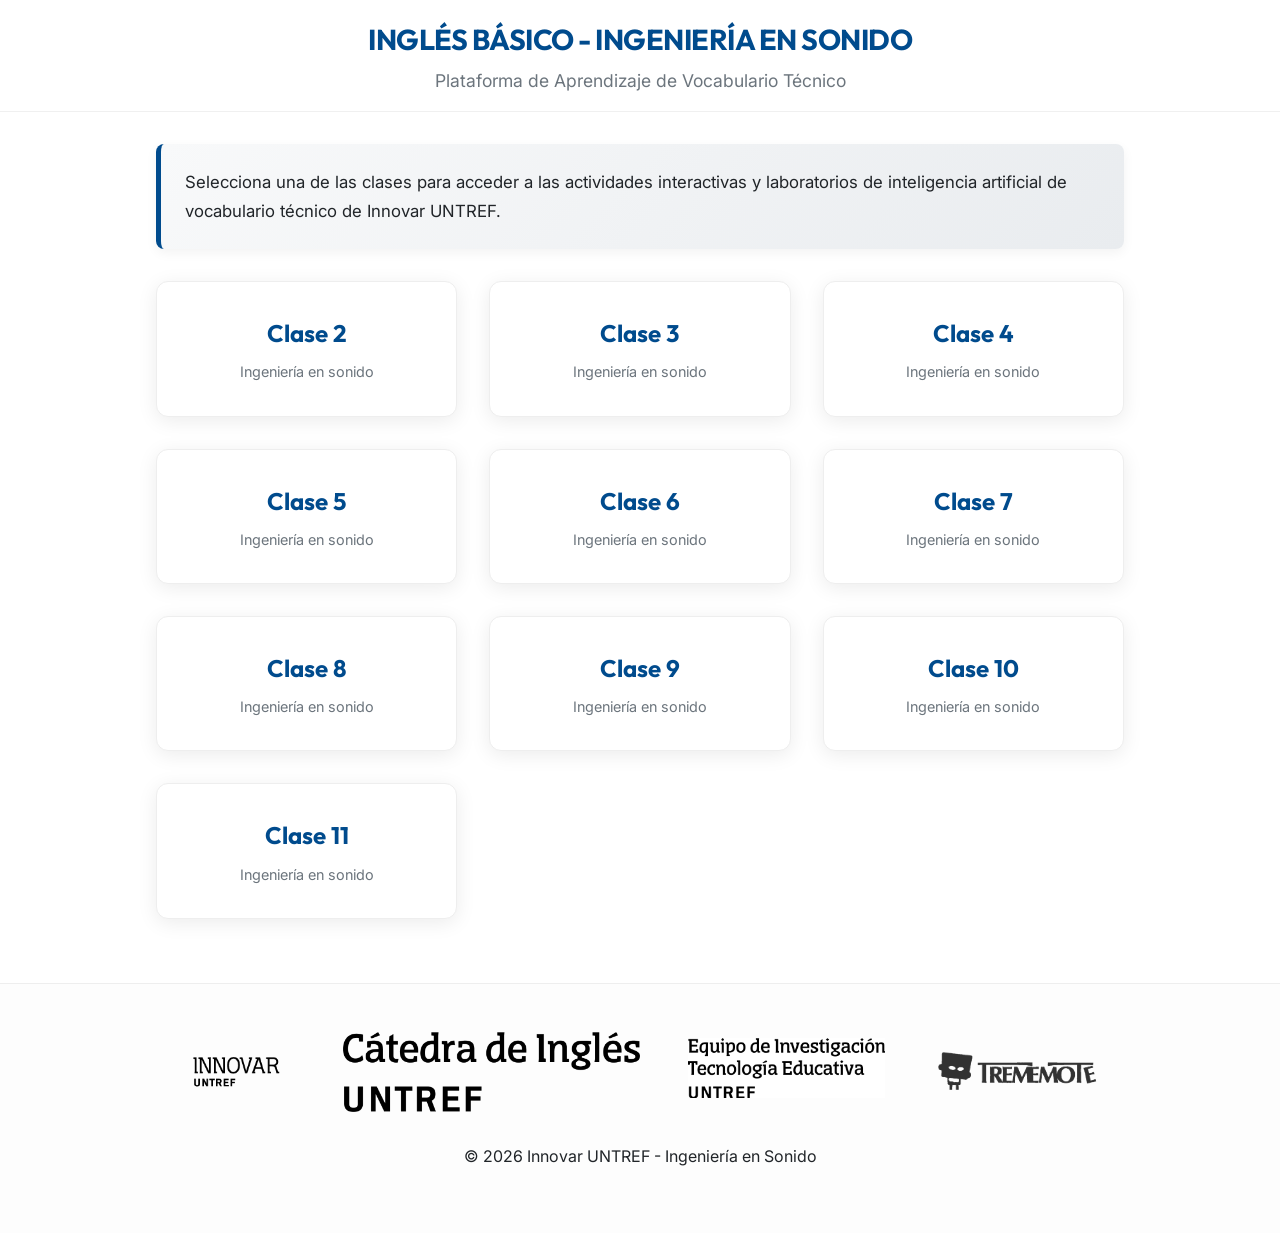
<file: index.html>
<!DOCTYPE html>
<html lang="es">

<head>
    <meta charset="UTF-8">
    <meta name="viewport" content="width=device-width, initial-scale=1.0">
    <title>UNTREF EdTech - Inglés Técnico</title>
    <link rel="stylesheet" href="style.css">
    <link rel="preconnect" href="https://fonts.googleapis.com">
    <link rel="preconnect" href="https://fonts.gstatic.com" crossorigin>
    <link href="https://fonts.googleapis.com/css2?family=Inter:wght@400;600;700&family=Outfit:wght@400;700&display=swap"
        rel="stylesheet">
    <style>
        .class-grid {
            display: grid;
            grid-template-columns: repeat(auto-fill, minmax(280px, 1fr));
            gap: 2rem;
            margin-top: 2rem;
        }

        .class-card {
            background: white;
            padding: 2rem;
            border-radius: 12px;
            box-shadow: 0 4px 20px rgba(0, 0, 0, 0.08);
            text-align: center;
            text-decoration: none;
            transition: all 0.3s ease;
            border: 1px solid #eee;
            display: flex;
            flex-direction: column;
            gap: 0.5rem;
        }

        .class-card:hover {
            transform: translateY(-5px);
            border-color: #004b8d;
            box-shadow: 0 8px 25px rgba(0, 75, 141, 0.15);
        }

        .class-card h3 {
            margin: 0;
            font-size: 1.5rem;
            color: #004b8d;
        }

        .class-card p {
            margin: 0;
            color: #6c757d;
            font-size: 0.9rem;
        }
    </style>
</head>

<body class="untref-edtech-app">
    <header class="app-header">
        <h1 class="header-title">INGLÉS BÁSICO - INGENIERÍA EN SONIDO</h1>
        <p class="header-subtitle">Plataforma de Aprendizaje de Vocabulario Técnico</p>
    </header>

    <main class="app-content">
        <div class="innovar-disclaimer">
            <p>Selecciona una de las clases para acceder a las actividades interactivas y laboratorios de inteligencia artificial de vocabulario técnico de Innovar UNTREF.</p>
        </div>

        <div class="class-grid">
            <a href="clase 2/clase2.html" class="class-card">
                <h3>Clase 2</h3>
                <p>Ingeniería en sonido</p>
            </a>
            <a href="clase 3/clase3.html" class="class-card">
                <h3>Clase 3</h3>
                <p>Ingeniería en sonido</p>
            </a>
            <a href="clase 4/clase4.html" class="class-card">
                <h3>Clase 4</h3>
                <p>Ingeniería en sonido</p>
            </a>
            <a href="clase 5/clase5.html" class="class-card">
                <h3>Clase 5</h3>
                <p>Ingeniería en sonido</p>
            </a>
            <a href="clase 6/clase6.html" class="class-card">
                <h3>Clase 6</h3>
                <p>Ingeniería en sonido</p>
            </a>
            <a href="clase 7/clase7.html" class="class-card">
                <h3>Clase 7</h3>
                <p>Ingeniería en sonido</p>
            </a>
            <a href="clase 8/clase8.html" class="class-card">
                <h3>Clase 8</h3>
                <p>Ingeniería en sonido</p>
            </a>
            <a href="clase 9/clase9.html" class="class-card">
                <h3>Clase 9</h3>
                <p>Ingeniería en sonido</p>
            </a>
            <a href="clase 10/clase10.html" class="class-card">
                <h3>Clase 10</h3>
                <p>Ingeniería en sonido</p>
            </a>
            <a href="clase 11/clase11.html" class="class-card">
                <h3>Clase 11</h3>
                <p>Ingeniería en sonido</p>
            </a>
        </div>
    </main>

    <footer class="app-footer">
        <div class="footer-logo-container">
            <img src="logo-innovar.png" alt="Innovar UNTREF" class="footer-logo innovar-logo">
            <img src="logo-catedra.png" alt="Cátedra de Inglés UNTREF" class="footer-logo main-logo">
            <div class="logo-with-text">
                <img src="logo-investigacion-untref.png" alt="Equipo de Investigación" class="footer-logo research-logo">
            </div>
            <img src="logo-trememote.png" alt="Trememote" class="footer-logo">
        </div>
        <p>© 2026 Innovar UNTREF - Ingeniería en Sonido</p>

    </footer>
</body>

</html>
</file>
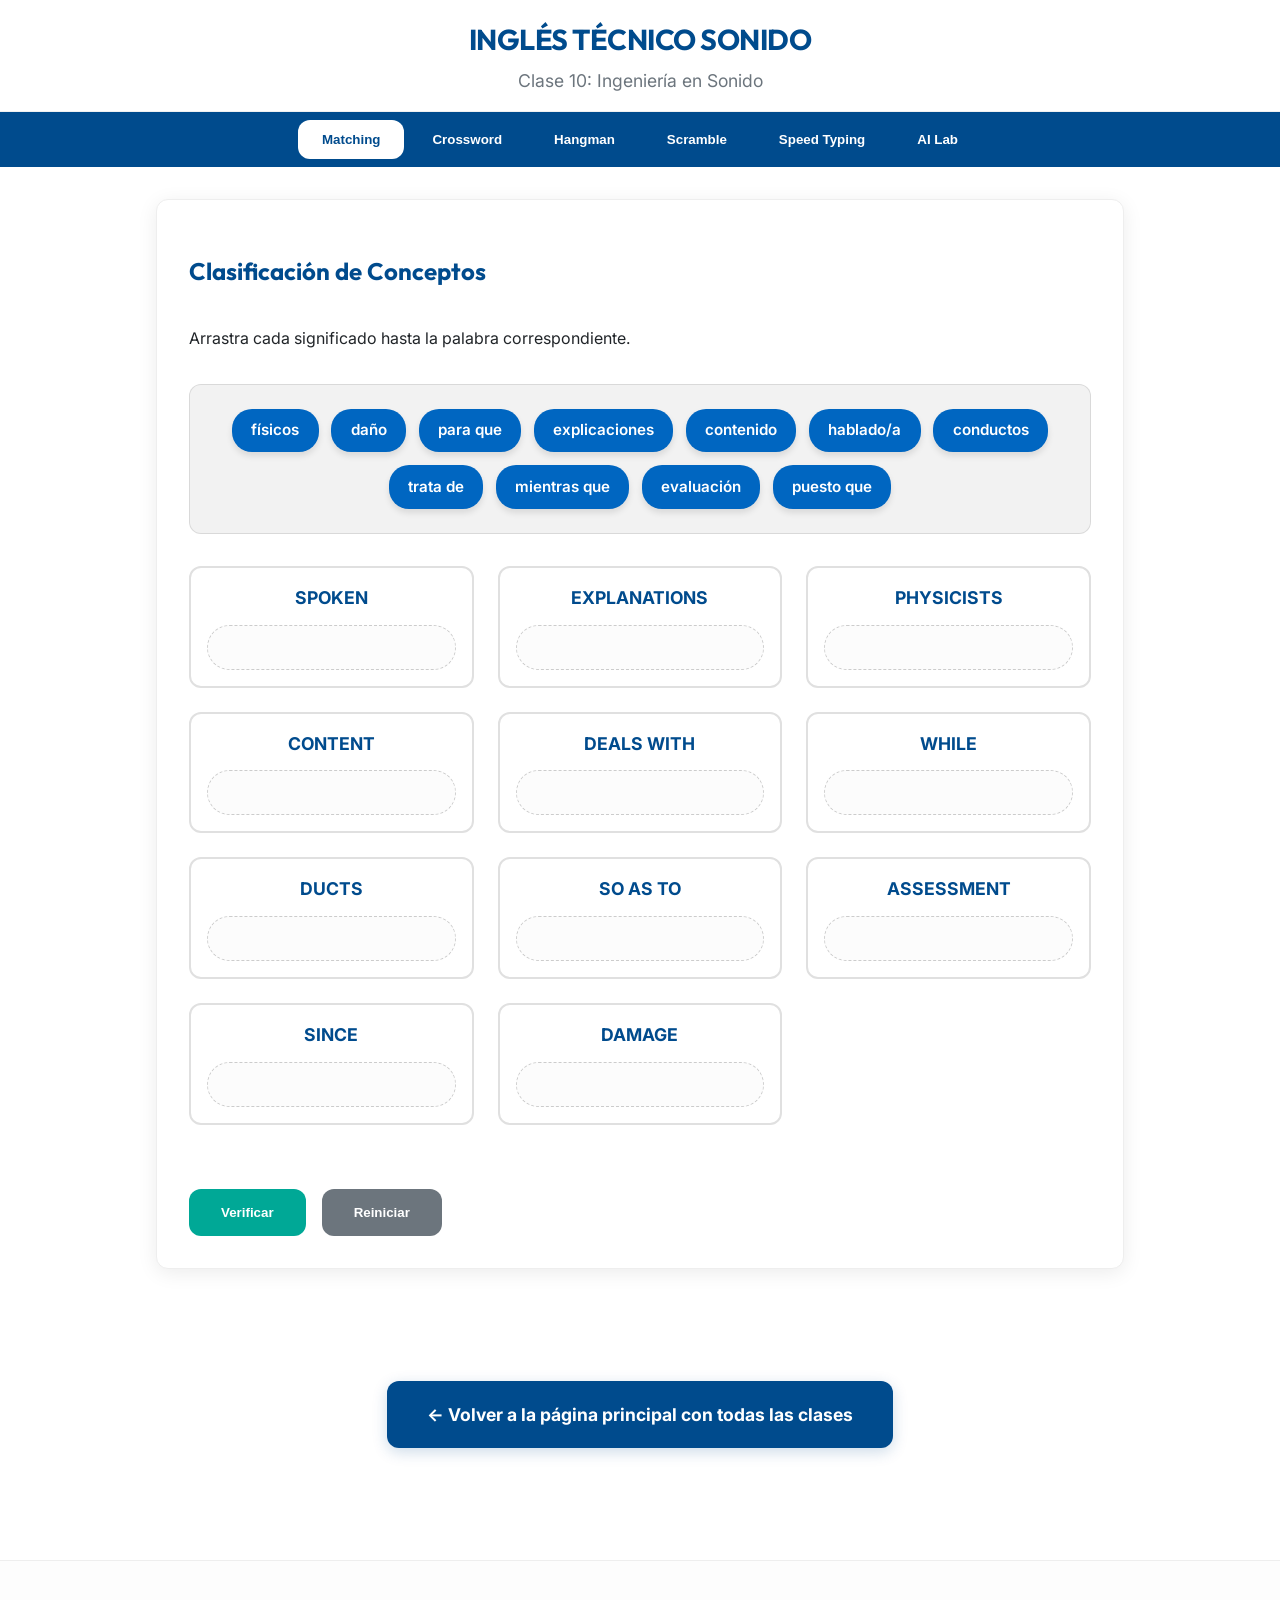
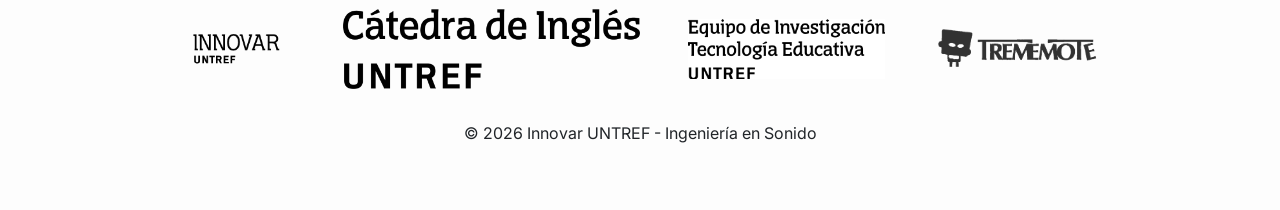
<file: clase 10/clase10.html>
<!DOCTYPE html>
<html lang="es">

<head>
    <meta charset="UTF-8">
    <meta name="viewport" content="width=device-width, initial-scale=1.0">
    <title>UNTREF EdTech - Inglés Técnico</title>
    <link rel="stylesheet" href="../style.css">
    <link rel="preconnect" href="https://fonts.googleapis.com">
    <link rel="preconnect" href="https://fonts.gstatic.com" crossorigin>
    <link href="https://fonts.googleapis.com/css2?family=Inter:wght@400;600;700&family=Outfit:wght@400;700&display=swap"
        rel="stylesheet">
</head>

<body class="untref-edtech-app">
    <header class="app-header">
        <h1 class="header-title">INGLÉS TÉCNICO SONIDO</h1>
        <p class="header-subtitle">Clase 10: Ingeniería en Sonido</p>
    </header>

        <nav class="app-nav">
        <button class="hamburger-btn" id="hamburger-btn" aria-label="Abrir menú">
            <span></span>
            <span></span>
            <span></span>
        </button>
        <div class="nav-links" id="nav-links">
            <button class="nav-btn active" data-target="drag-drop">Matching</button>
            <button class="nav-btn" data-target="crossword">Crossword</button>
            <button class="nav-btn" data-target="hangman">Hangman</button>
            <button class="nav-btn" data-target="word-scramble">Scramble</button>
            <button class="nav-btn" data-target="speed-typing">Speed Typing</button>
            <button class="nav-btn" data-target="ai-lab">AI Lab</button>
        </div>
    </nav>
    <main class="app-content">
        <!-- AI Lab (Default) -->
        <section id="ai-lab" class="activity-section">
            <div class="activity-header">
                <h2>AI Lab: Vocabulario Inteligente</h2>
            </div>
            <div class="innovar-disclaimer">
                <p><strong>El AI Lab: Vocabulario Inteligente de Innovar UNTREF</strong> promueve sistemas abiertos,
                    libres y gratuitos para que utilices sus contenidos con cualquier IA, logrando una compatibilidad
                    universal mediante <strong>Embeddings</strong> que traducen conceptos a un lenguaje matemático común
                    y <strong>Transformers</strong> que garantizan el contexto académico exacto; todo esto potenciado
                    por nuestra curaduría de datos y arquitectura de prompts, diseñada específicamente para guiar al
                    modelo y proporcionar una base de conocimiento sólida, permitiendo así reducir drásticamente las
                    alucinaciones de la IA al seleccionar una palabra para generar un prompt experto.</p>
            </div>

            <div class="word-grid" id="ai-word-grid">
                <!-- Cards injected here -->
            </div>

            <div id="prompt-modal" class="modal">
                <div class="modal-content">
                    <div class="prompt-header">
                        <span class="prompt-badge">IA Prompt Experto</span>
                        
                    </div>
                    <div id="modal-word-title" style="font-weight: bold; margin-bottom: 1rem;"></div>
                    <div id="prompt-content" class="prompt-content"></div>
                    <div class="modal-footer">
                        <button id="copy-prompt" class="action-btn">Copiar Prompt</button>
                        <p class="copy-instruction">Presiona en alguna IA para pegar el prompt copiado</p>
                        <div class="ai-platform-links">
                            <a href="https://chat.openai.com/" target="_blank" class="ai-button chatgpt">ChatGPT</a>
                            <a href="https://gemini.google.com/" target="_blank" class="ai-button gemini">Gemini</a>
                            <a href="https://claude.ai/" target="_blank" class="ai-button claude">Claude</a>
                            <a href="https://huggingface.ai/chat/" target="_blank" class="ai-button hf">HuggingFace</a>
                            <a href="https://www.perplexity.ai/" target="_blank"
                                class="ai-button perplexity">Perplexity</a>
                        </div>
                    </div>
                </div>
            </div>
        <div class="toast"></div>
        </section>

        <!-- Drag & Drop -->
        <section id="drag-drop" class="activity-section active">
            <div class="activity-header">
                <h2>Clasificación de Conceptos</h2>
                <div class="score-display" id="score-drag"></div>
            </div>
            <p>Arrastra cada significado hasta la palabra correspondiente.</p>
            <div class="drag-container">
                <div class="word-pool" id="word-pool"></div>
                <div class="drop-zones"></div>
            </div>
            <div class="action-bar">
                <button id="check-drag" class="action-btn">Verificar</button>
                <button id="reset-drag" class="action-btn secondary">Reiniciar</button>
            </div>
        <div class="toast"></div>
        </section>

        <!-- Crossword -->
        <section id="crossword" class="activity-section">
            <div class="activity-header">
                <h2>Crossword Puzzle</h2>
                <div class="score-display" id="score-crossword"></div>
            </div>
            <p>Resuelve el crucigrama utilizando el vocabulario de la clase.</p>
            <div class="crossword-container">
                <div id="crossword-grid" class="grid-layout"></div>
                <div class="clues">
                    <h3>Pistas</h3>
                    <ul id="clue-list"></ul>
                </div>
            </div>
            <div class="action-bar">
                <button id="check-crossword" class="action-btn">Verificar</button>
                <button id="reset-crossword" class="action-btn secondary">Reiniciar</button>
            </div>
        <div class="toast"></div>
        </section>

        <!-- Hangman -->
        <section id="hangman" class="activity-section">
            <div class="activity-header">
                <h2>The Hangman</h2>
                <div class="score-display" id="score-hangman"></div>
            </div>
            <p>Adivina el término técnico antes de que sea tarde.</p>
            <div class="hangman-container">
                <canvas id="hangman-canvas" width="200" height="250"></canvas>
                <div class="game-info">
                    <div id="word-display" class="word-display"></div>
                    <div id="alphabet" class="alphabet"></div>
                    <p id="hangman-hint"></p>
                </div>
            </div>
            <div class="action-bar">
                <button id="reset-hangman" class="action-btn">Reiniciar Juego</button>
            </div>
        <div class="toast"></div>
        </section>

        <!-- Word Scramble -->
        <section id="word-scramble" class="activity-section">
            <div class="activity-header">
                <h2>Word Scramble</h2>
                <div class="score-display" id="score-scramble"></div>
            </div>
            <div class="game-instructions">
                <strong>📝 Cómo jugar:</strong> Haz clic en las letras para construir la palabra técnica.
            </div>
            <div class="scramble-container">
                <div id="scrambled-word" class="scrambled-word hidden"></div>
                <div id="scramble-letters" class="word-bank"></div>
                <div id="scramble-answer" class="typing-word">_ _ _</div>
                <p id="scramble-hint" class="game-hint"></p>
            </div>
            <div class="action-bar">
                <button id="check-scramble" class="action-btn">Verificar</button>
                <button id="reset-scramble" class="action-btn secondary">Nueva Palabra</button>
            </div>
        <div class="toast"></div>
        </section>

        <!-- Speed Typing -->
        <section id="speed-typing" class="activity-section">
            <div class="activity-header">
                <h2>Speed Typing Challenge</h2>
                <div class="score-display" id="score-typing"></div>
            </div>
            <div class="game-instructions">
                <strong>⚡ Cómo jugar:</strong> Escribe la <strong>traducción al castellano</strong> de la palabra en
                inglés.
            </div>
            <div class="typing-container">
                <div class="typing-stats">
                    <span>Tiempo: <span id="typing-time">50</span>s</span>
                    <span>Puntos: <span id="typing-points">0</span></span>
                </div>
                <div id="typing-word" class="typing-word">¿LISTO?</div>
                <input type="text" id="typing-input" class="game-input" placeholder="Escribe aquí..." autocomplete="off"
                    disabled>
                <div id="typing-ai-recommendation" class="game-instructions hidden" style="margin-top: 2rem;"></div>
            </div>
            <div class="action-bar">
                <button id="start-typing" class="action-btn">Empezar Reto</button>
                <button id="check-typing" class="action-btn" style="display: none;">Verificar</button>
            </div>
        <div class="toast"></div>
        </section>
    </main>

    
    <div class="main-back-container"><a href="../index.html" class="action-btn back-main-btn">&larr; Volver a la página principal con todas las clases</a></div>
    <footer class="app-footer">
        <div class="footer-logo-container">
            <img src="../logo-innovar.png" alt="Innovar UNTREF" class="footer-logo innovar-logo">
            <img src="../logo-catedra.png" alt="Cátedra de Inglés UNTREF" class="footer-logo main-logo">
            <img src="../logo-investigacion-untref.png" alt="Investigación UNTREF" class="footer-logo research-logo">
            <img src="../logo-trememote.png" alt="Trememote" class="footer-logo">
        </div>
        <p>© 2026 Innovar UNTREF - Ingeniería en Sonido</p>
        
    </footer>

    <script src="script.js"></script>
</body>

</html>
</file>
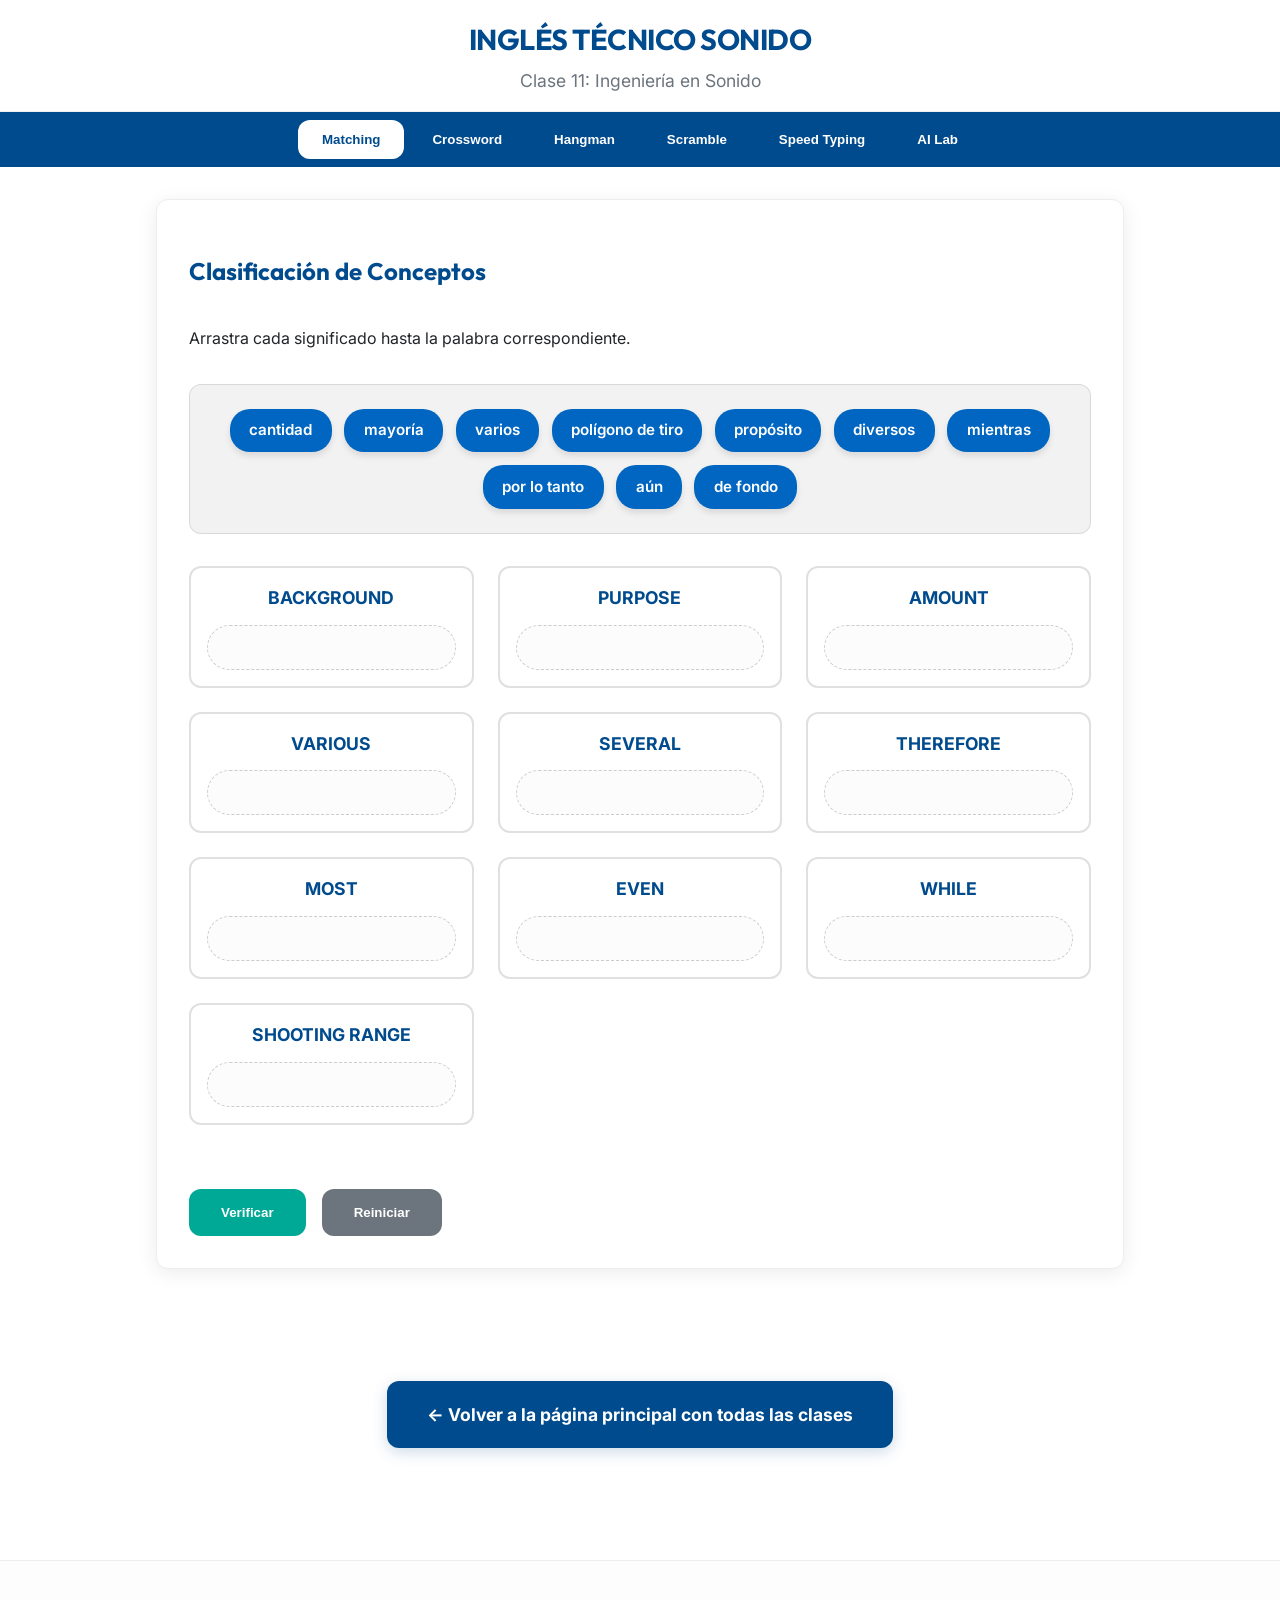
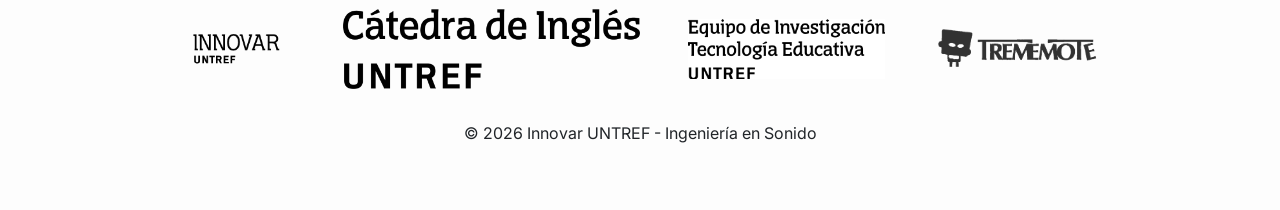
<file: clase 11/clase11.html>
<!DOCTYPE html>
<html lang="es">

<head>
    <meta charset="UTF-8">
    <meta name="viewport" content="width=device-width, initial-scale=1.0">
    <title>UNTREF EdTech - Inglés Técnico</title>
    <link rel="stylesheet" href="../style.css">
    <link rel="preconnect" href="https://fonts.googleapis.com">
    <link rel="preconnect" href="https://fonts.gstatic.com" crossorigin>
    <link href="https://fonts.googleapis.com/css2?family=Inter:wght@400;600;700&family=Outfit:wght@400;700&display=swap"
        rel="stylesheet">
</head>

<body class="untref-edtech-app">
    <header class="app-header">
        <h1 class="header-title">INGLÉS TÉCNICO SONIDO</h1>
        <p class="header-subtitle">Clase 11: Ingeniería en Sonido</p>
    </header>

        <nav class="app-nav">
        <button class="hamburger-btn" id="hamburger-btn" aria-label="Abrir menú">
            <span></span>
            <span></span>
            <span></span>
        </button>
        <div class="nav-links" id="nav-links">
            <button class="nav-btn active" data-target="drag-drop">Matching</button>
            <button class="nav-btn" data-target="crossword">Crossword</button>
            <button class="nav-btn" data-target="hangman">Hangman</button>
            <button class="nav-btn" data-target="word-scramble">Scramble</button>
            <button class="nav-btn" data-target="speed-typing">Speed Typing</button>
            <button class="nav-btn" data-target="ai-lab">AI Lab</button>
        </div>
    </nav>
    <main class="app-content">
        <!-- AI Lab (Default) -->
        <section id="ai-lab" class="activity-section">
            <div class="activity-header">
                <h2>AI Lab: Vocabulario Inteligente</h2>
            </div>
            <div class="innovar-disclaimer">
                <p><strong>El AI Lab: Vocabulario Inteligente de Innovar UNTREF</strong> promueve sistemas abiertos,
                    libres y gratuitos para que utilices sus contenidos con cualquier IA, logrando una compatibilidad
                    universal mediante <strong>Embeddings</strong> que traducen conceptos a un lenguaje matemático común
                    y <strong>Transformers</strong> que garantizan el contexto académico exacto; todo esto potenciado
                    por nuestra curaduría de datos y arquitectura de prompts, diseñada específicamente para guiar al
                    modelo y proporcionar una base de conocimiento sólida, permitiendo así reducir drásticamente las
                    alucinaciones de la IA al seleccionar una palabra para generar un prompt experto.</p>
            </div>

            <div class="word-grid" id="ai-word-grid">
                <!-- Cards injected here -->
            </div>

            <div id="prompt-modal" class="modal">
                <div class="modal-content">
                    <div class="prompt-header">
                        <span class="prompt-badge">IA Prompt Experto</span>
                        
                    </div>
                    <div id="modal-word-title" style="font-weight: bold; margin-bottom: 1rem;"></div>
                    <div id="prompt-content" class="prompt-content"></div>
                    <div class="modal-footer">
                        <button id="copy-prompt" class="action-btn">Copiar Prompt</button>
                        <p class="copy-instruction">Presiona en alguna IA para pegar el prompt copiado</p>
                        <div class="ai-platform-links">
                            <a href="https://chat.openai.com/" target="_blank" class="ai-button chatgpt">ChatGPT</a>
                            <a href="https://gemini.google.com/" target="_blank" class="ai-button gemini">Gemini</a>
                            <a href="https://claude.ai/" target="_blank" class="ai-button claude">Claude</a>
                            <a href="https://huggingface.ai/chat/" target="_blank" class="ai-button hf">HuggingFace</a>
                            <a href="https://www.perplexity.ai/" target="_blank"
                                class="ai-button perplexity">Perplexity</a>
                        </div>
                    </div>
                </div>
            </div>
        <div class="toast"></div>
        </section>

        <!-- Drag & Drop -->
        <section id="drag-drop" class="activity-section active">
            <div class="activity-header">
                <h2>Clasificación de Conceptos</h2>
                <div class="score-display" id="score-drag"></div>
            </div>
            <p>Arrastra cada significado hasta la palabra correspondiente.</p>
            <div class="drag-container">
                <div class="word-pool" id="word-pool"></div>
                <div class="drop-zones"></div>
            </div>
            <div class="action-bar">
                <button id="check-drag" class="action-btn">Verificar</button>
                <button id="reset-drag" class="action-btn secondary">Reiniciar</button>
            </div>
        <div class="toast"></div>
        </section>

        <!-- Crossword -->
        <section id="crossword" class="activity-section">
            <div class="activity-header">
                <h2>Crossword Puzzle</h2>
                <div class="score-display" id="score-crossword"></div>
            </div>
            <p>Resuelve el crucigrama utilizando el vocabulario de la clase.</p>
            <div class="crossword-container">
                <div id="crossword-grid" class="grid-layout"></div>
                <div class="clues">
                    <h3>Pistas</h3>
                    <ul id="clue-list"></ul>
                </div>
            </div>
            <div class="action-bar">
                <button id="check-crossword" class="action-btn">Verificar</button>
                <button id="reset-crossword" class="action-btn secondary">Reiniciar</button>
            </div>
        <div class="toast"></div>
        </section>

        <!-- Hangman -->
        <section id="hangman" class="activity-section">
            <div class="activity-header">
                <h2>The Hangman</h2>
                <div class="score-display" id="score-hangman"></div>
            </div>
            <p>Adivina el término técnico antes de que sea tarde.</p>
            <div class="hangman-container">
                <canvas id="hangman-canvas" width="200" height="250"></canvas>
                <div class="game-info">
                    <div id="word-display" class="word-display"></div>
                    <div id="alphabet" class="alphabet"></div>
                    <p id="hangman-hint"></p>
                </div>
            </div>
            <div class="action-bar">
                <button id="reset-hangman" class="action-btn">Reiniciar Juego</button>
            </div>
        <div class="toast"></div>
        </section>

        <!-- Word Scramble -->
        <section id="word-scramble" class="activity-section">
            <div class="activity-header">
                <h2>Word Scramble</h2>
                <div class="score-display" id="score-scramble"></div>
            </div>
            <div class="game-instructions">
                <strong>📝 Cómo jugar:</strong> Haz clic en las letras para construir la palabra técnica.
            </div>
            <div class="scramble-container">
                <div id="scrambled-word" class="scrambled-word hidden"></div>
                <div id="scramble-letters" class="word-bank"></div>
                <div id="scramble-answer" class="typing-word">_ _ _</div>
                <p id="scramble-hint" class="game-hint"></p>
            </div>
            <div class="action-bar">
                <button id="check-scramble" class="action-btn">Verificar</button>
                <button id="reset-scramble" class="action-btn secondary">Nueva Palabra</button>
            </div>
        <div class="toast"></div>
        </section>

        <!-- Speed Typing -->
        <section id="speed-typing" class="activity-section">
            <div class="activity-header">
                <h2>Speed Typing Challenge</h2>
                <div class="score-display" id="score-typing"></div>
            </div>
            <div class="game-instructions">
                <strong>⚡ Cómo jugar:</strong> Escribe la <strong>traducción al castellano</strong> de la palabra en
                inglés.
            </div>
            <div class="typing-container">
                <div class="typing-stats">
                    <span>Tiempo: <span id="typing-time">50</span>s</span>
                    <span>Puntos: <span id="typing-points">0</span></span>
                </div>
                <div id="typing-word" class="typing-word">¿LISTO?</div>
                <input type="text" id="typing-input" class="game-input" placeholder="Escribe aquí..." autocomplete="off"
                    disabled>
                <div id="typing-ai-recommendation" class="game-instructions hidden" style="margin-top: 2rem;"></div>
            </div>
            <div class="action-bar">
                <button id="start-typing" class="action-btn">Empezar Reto</button>
                <button id="check-typing" class="action-btn" style="display: none;">Verificar</button>
            </div>
        <div class="toast"></div>
        </section>
    </main>

    
    <div class="main-back-container"><a href="../index.html" class="action-btn back-main-btn">&larr; Volver a la página principal con todas las clases</a></div>
    <footer class="app-footer">
        <div class="footer-logo-container">
            <img src="../logo-innovar.png" alt="Innovar UNTREF" class="footer-logo innovar-logo">
            <img src="../logo-catedra.png" alt="Cátedra de Inglés UNTREF" class="footer-logo main-logo">
            <img src="../logo-investigacion-untref.png" alt="Investigación UNTREF" class="footer-logo research-logo">
            <img src="../logo-trememote.png" alt="Trememote" class="footer-logo">
        </div>
        <p>© 2026 Innovar UNTREF - Ingeniería en Sonido</p>
        
    </footer>

    <script src="script.js"></script>
</body>

</html>
</file>
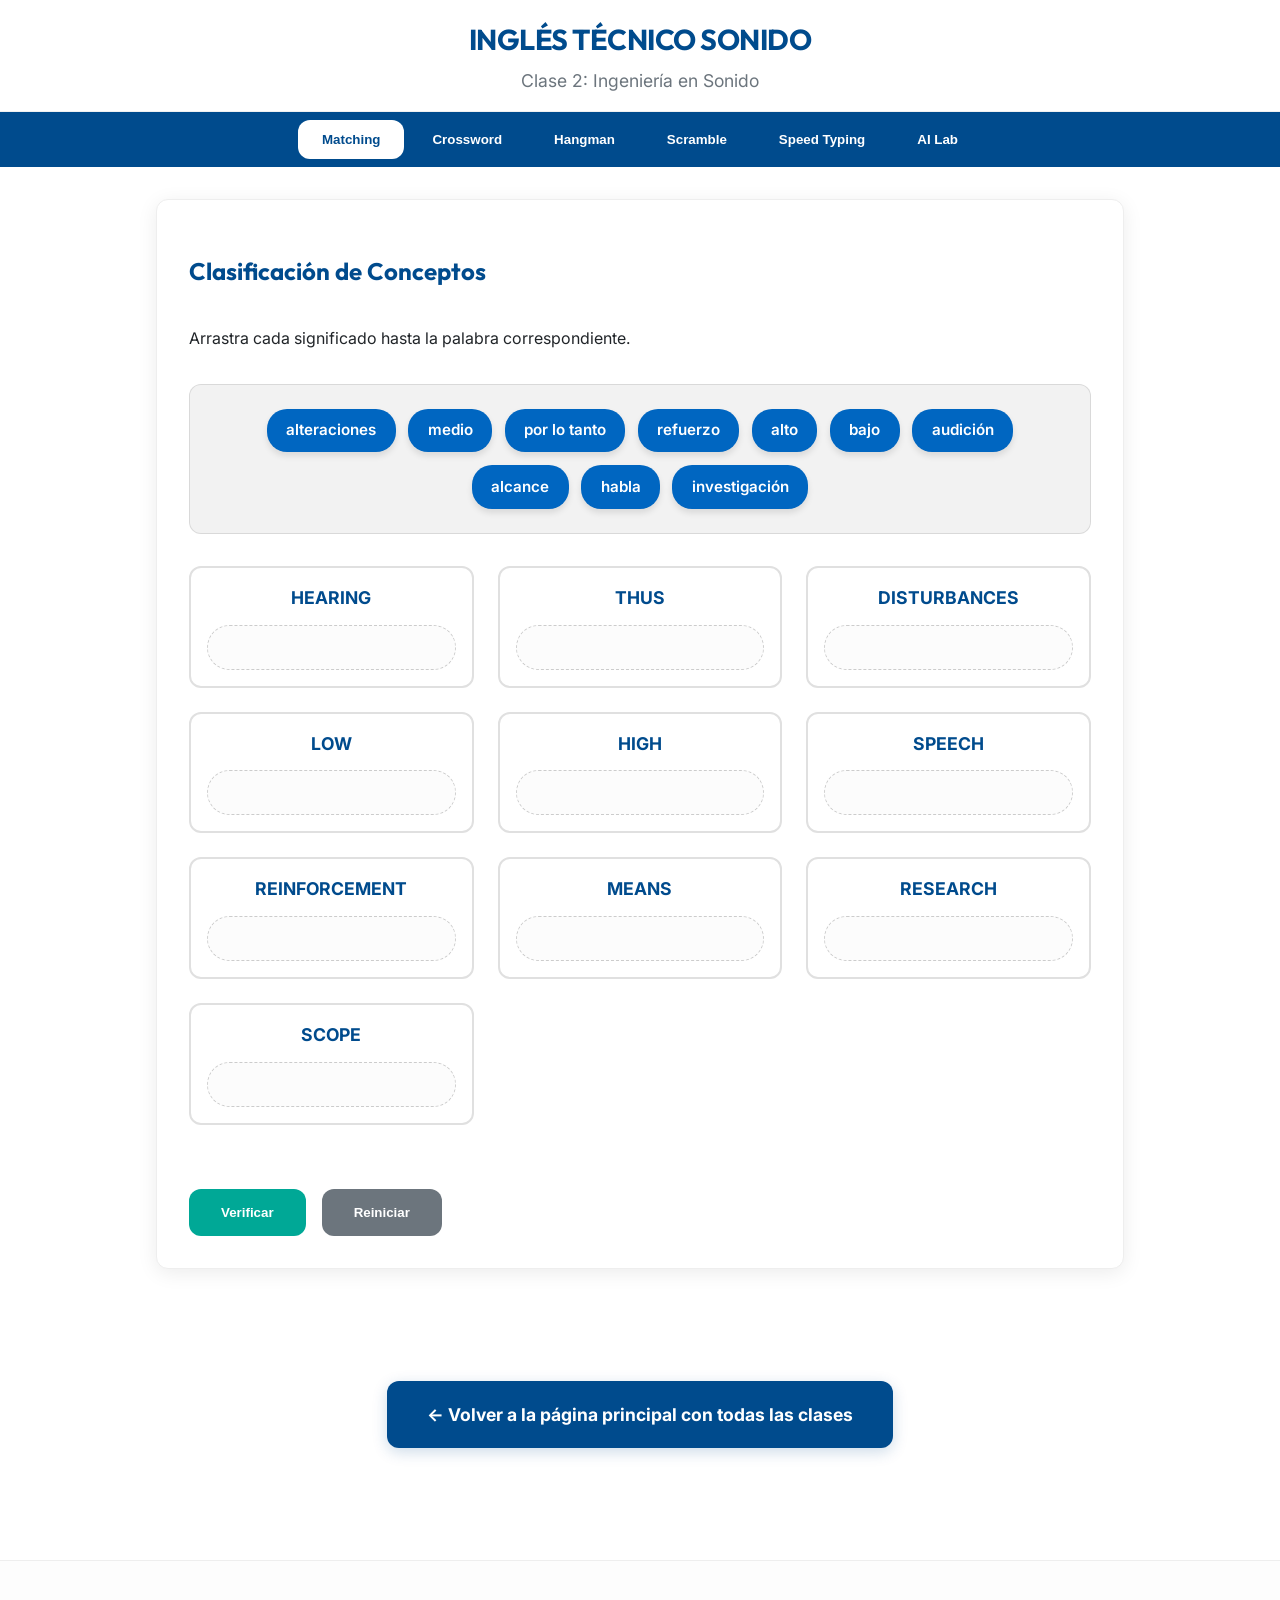
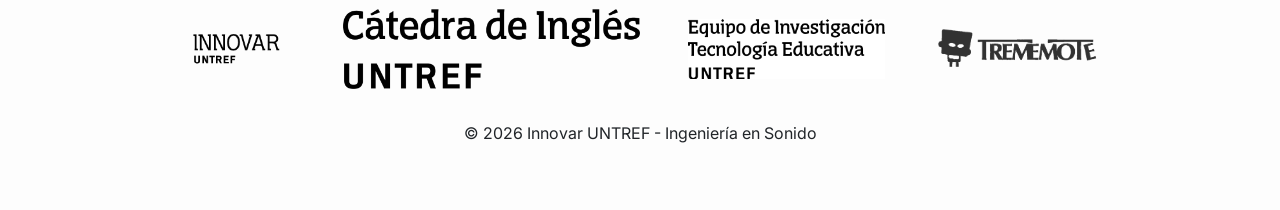
<file: clase 2/clase2.html>
<!DOCTYPE html>
<html lang="es">

<head>
    <meta charset="UTF-8">
    <meta name="viewport" content="width=device-width, initial-scale=1.0">
    <title>UNTREF EdTech - Inglés Técnico</title>
    <link rel="stylesheet" href="../style.css">
    <link rel="preconnect" href="https://fonts.googleapis.com">
    <link rel="preconnect" href="https://fonts.gstatic.com" crossorigin>
    <link href="https://fonts.googleapis.com/css2?family=Inter:wght@400;600;700&family=Outfit:wght@400;700&display=swap"
        rel="stylesheet">
</head>

<body class="untref-edtech-app">
    <header class="app-header">
        <h1 class="header-title">INGLÉS TÉCNICO SONIDO</h1>
        <p class="header-subtitle">Clase 2: Ingeniería en Sonido</p>
    </header>

        <nav class="app-nav">
        <button class="hamburger-btn" id="hamburger-btn" aria-label="Abrir menú">
            <span></span>
            <span></span>
            <span></span>
        </button>
        <div class="nav-links" id="nav-links">
            <button class="nav-btn active" data-target="drag-drop">Matching</button>
            <button class="nav-btn" data-target="crossword">Crossword</button>
            <button class="nav-btn" data-target="hangman">Hangman</button>
            <button class="nav-btn" data-target="word-scramble">Scramble</button>
            <button class="nav-btn" data-target="speed-typing">Speed Typing</button>
            <button class="nav-btn" data-target="ai-lab">AI Lab</button>
        </div>
    </nav>
    <main class="app-content">
        <!-- AI Lab (Default) -->
        <section id="ai-lab" class="activity-section">
            <div class="activity-header">
                <h2>AI Lab: Vocabulario Inteligente</h2>
            </div>
            <div class="innovar-disclaimer">
                <p><strong>El AI Lab: Vocabulario Inteligente de Innovar UNTREF</strong> promueve sistemas abiertos,
                    libres y gratuitos para que utilices sus contenidos con cualquier IA, logrando una compatibilidad
                    universal mediante <strong>Embeddings</strong> que traducen conceptos a un lenguaje matemático común
                    y <strong>Transformers</strong> que garantizan el contexto académico exacto; todo esto potenciado
                    por nuestra curaduría de datos y arquitectura de prompts, diseñada específicamente para guiar al
                    modelo y proporcionar una base de conocimiento sólida, permitiendo así reducir drásticamente las
                    alucinaciones de la IA al seleccionar una palabra para generar un prompt experto.</p>
            </div>

            <div class="word-grid" id="ai-word-grid">
                <!-- Cards injected here -->
            </div>

            <div id="prompt-modal" class="modal">
                <div class="modal-content">
                    <div class="prompt-header">
                        <span class="prompt-badge">IA Prompt Experto</span>
                    </div>
                    <div id="modal-word-title" style="font-weight: bold; margin-bottom: 1rem;"></div>
                    <div id="prompt-content" class="prompt-content"></div>
                    <div class="modal-footer">
                        <button id="copy-prompt" class="action-btn">Copiar Prompt</button>
                        <p class="copy-instruction">Presiona en alguna IA para pegar el prompt copiado</p>
                        <div class="ai-platform-links">
                            <a href="https://chat.openai.com/" target="_blank" class="ai-button chatgpt">ChatGPT</a>
                            <a href="https://gemini.google.com/" target="_blank" class="ai-button gemini">Gemini</a>
                            <a href="https://claude.ai/" target="_blank" class="ai-button claude">Claude</a>
                            <a href="https://huggingface.ai/chat/" target="_blank" class="ai-button hf">HuggingFace</a>
                            <a href="https://www.perplexity.ai/" target="_blank"
                                class="ai-button perplexity">Perplexity</a>
                        </div>
                    </div>
                </div>
            </div>
            <div class="toast"></div>
        </section>

        <!-- Drag & Drop -->
        <section id="drag-drop" class="activity-section active">
            <div class="activity-header">
                <h2>Clasificación de Conceptos</h2>
                <div class="score-display" id="score-drag"></div>
            </div>
            <p>Arrastra cada significado hasta la palabra correspondiente.</p>
            <div class="drag-container">
                <div class="word-pool" id="word-pool"></div>
                <div class="drop-zones"></div>
            </div>
            <div class="action-bar">
                <button id="check-drag" class="action-btn">Verificar</button>
                <button id="reset-drag" class="action-btn secondary">Reiniciar</button>
            </div>
            <div class="toast"></div>
        </section>

        <!-- Crossword -->
        <section id="crossword" class="activity-section">
            <div class="activity-header">
                <h2>Crossword Puzzle</h2>
                <div class="score-display" id="score-crossword"></div>
            </div>
            <p>Resuelve el crucigrama utilizando el vocabulario de la clase.</p>
            <div class="crossword-container">
                <div id="crossword-grid" class="grid-layout"></div>
                <div class="clues">
                    <h3>Pistas</h3>
                    <ul id="clue-list"></ul>
                </div>
            </div>
            <div class="action-bar">
                <button id="check-crossword" class="action-btn">Verificar</button>
                <button id="reset-crossword" class="action-btn secondary">Reiniciar</button>
            </div>
            <div class="toast"></div>
        </section>

        <!-- Hangman -->
        <section id="hangman" class="activity-section">
            <div class="activity-header">
                <h2>The Hangman</h2>
                <div class="score-display" id="score-hangman"></div>
            </div>
            <p>Adivina el término técnico antes de que sea tarde.</p>
            <div class="hangman-container">
                <canvas id="hangman-canvas" width="200" height="250"></canvas>
                <div class="game-info">
                    <div id="word-display" class="word-display"></div>
                    <div id="alphabet" class="alphabet"></div>
                    <p id="hangman-hint"></p>
                </div>
            </div>
            <div class="action-bar">
                <button id="reset-hangman" class="action-btn">Reiniciar Juego</button>
            </div>
            <div class="toast"></div>
        </section>

        <!-- Word Scramble -->
        <section id="word-scramble" class="activity-section">
            <div class="activity-header">
                <h2>Word Scramble</h2>
                <div class="score-display" id="score-scramble"></div>
            </div>
            <div class="game-instructions">
                <strong>📝 Cómo jugar:</strong> Haz clic en las letras para construir la palabra técnica.
            </div>
            <div class="scramble-container">
                <div id="scrambled-word" class="scrambled-word hidden"></div>
                <div id="scramble-letters" class="word-bank"></div>
                <div id="scramble-answer" class="typing-word">_ _ _</div>
                <p id="scramble-hint" class="game-hint"></p>
            </div>
            <div class="action-bar">
                <button id="check-scramble" class="action-btn">Verificar</button>
                <button id="reset-scramble" class="action-btn secondary">Nueva Palabra</button>
            </div>
            <div class="toast"></div>
        </section>

        <!-- Speed Typing -->
        <section id="speed-typing" class="activity-section">
            <div class="activity-header">
                <h2>Speed Typing Challenge</h2>
                <div class="score-display" id="score-typing"></div>
            </div>
            <div class="game-instructions">
                <strong>⚡ Cómo jugar:</strong> Escribe la <strong>traducción al castellano</strong> de la palabra en
                inglés.
            </div>
            <div class="typing-container">
                <div class="typing-stats">
                    <span>Tiempo: <span id="typing-time">50</span>s</span>
                    <span>Puntos: <span id="typing-points">0</span></span>
                </div>
                <div id="typing-word" class="typing-word">¿LISTO?</div>
                <input type="text" id="typing-input" class="game-input" placeholder="Escribe aquí..." autocomplete="off"
                    disabled>
                <div id="typing-ai-recommendation" class="game-instructions hidden" style="margin-top: 2rem;"></div>
            </div>
            <div class="action-bar">
                <button id="start-typing" class="action-btn">Empezar Reto</button>
                <button id="check-typing" class="action-btn" style="display: none;">Verificar</button>
            </div>
            <div class="toast"></div>
        </section>
    </main>

    
    <div class="main-back-container"><a href="../index.html" class="action-btn back-main-btn">&larr; Volver a la página principal con todas las clases</a></div>
    <footer class="app-footer">
        <div class="footer-logo-container">
            <img src="../logo-innovar.png" alt="Innovar UNTREF" class="footer-logo innovar-logo">
            <img src="../logo-catedra.png" alt="Cátedra de Inglés UNTREF" class="footer-logo main-logo">
            <img src="../logo-investigacion-untref.png" alt="Investigación UNTREF" class="footer-logo research-logo">
            <img src="../logo-trememote.png" alt="Trememote" class="footer-logo">
        </div>
        <p>© 2026 Innovar UNTREF - Ingeniería en Sonido</p>
    </footer>

    <script src="script.js"></script>
</body>

</html>
</file>
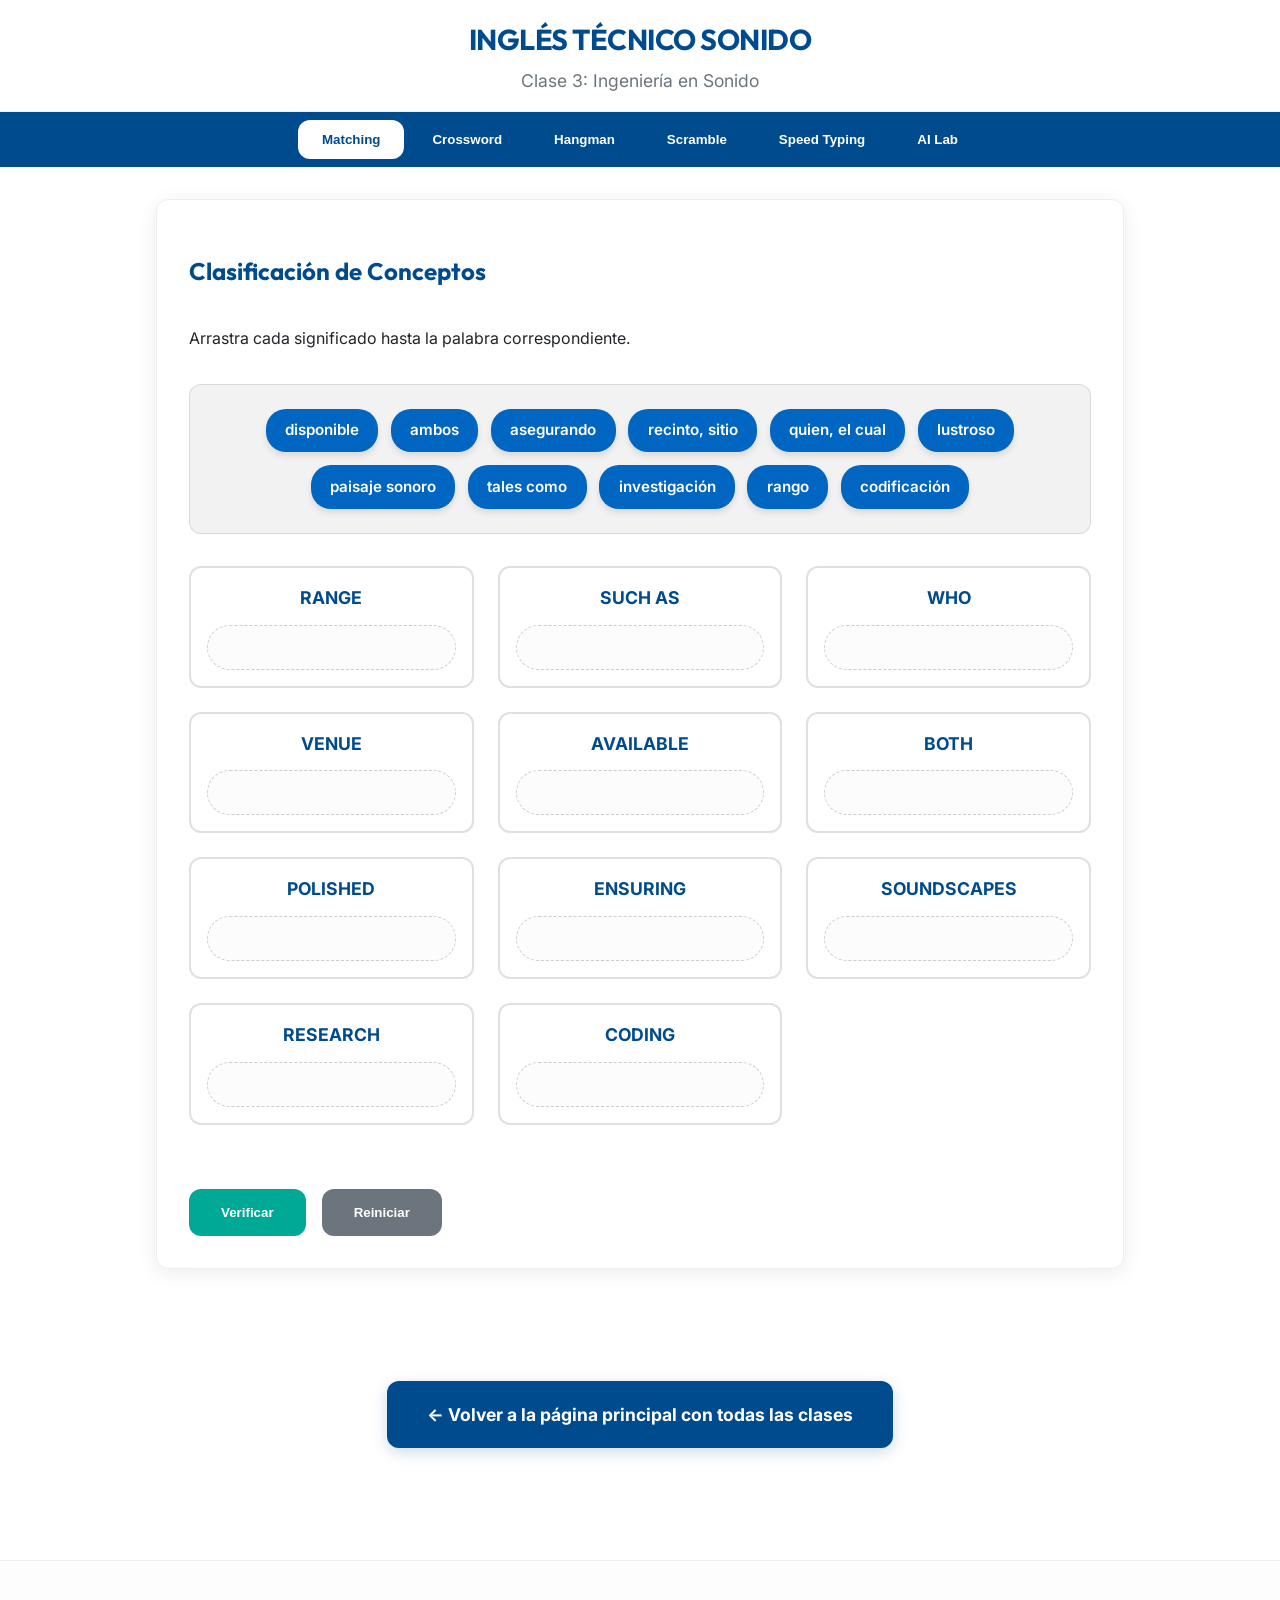
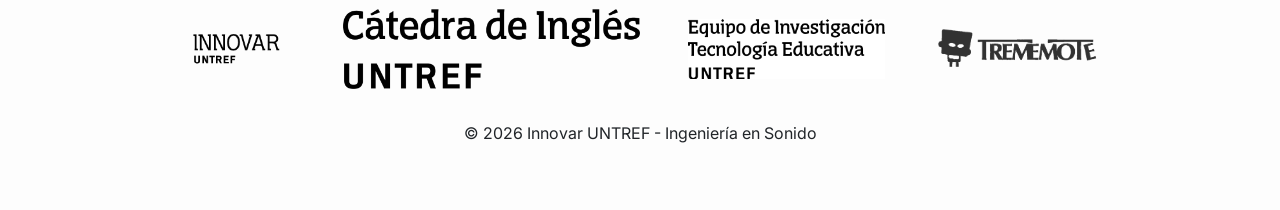
<file: clase 3/clase3.html>
<!DOCTYPE html>
<html lang="es">

<head>
    <meta charset="UTF-8">
    <meta name="viewport" content="width=device-width, initial-scale=1.0">
    <title>UNTREF EdTech - Inglés Técnico</title>
    <link rel="stylesheet" href="../style.css">
    <link rel="preconnect" href="https://fonts.googleapis.com">
    <link rel="preconnect" href="https://fonts.gstatic.com" crossorigin>
    <link href="https://fonts.googleapis.com/css2?family=Inter:wght@400;600;700&family=Outfit:wght@400;700&display=swap"
        rel="stylesheet">
</head>

<body class="untref-edtech-app">
    <header class="app-header">
        <h1 class="header-title">INGLÉS TÉCNICO SONIDO</h1>
        <p class="header-subtitle">Clase 3: Ingeniería en Sonido</p>
    </header>

        <nav class="app-nav">
        <button class="hamburger-btn" id="hamburger-btn" aria-label="Abrir menú">
            <span></span>
            <span></span>
            <span></span>
        </button>
        <div class="nav-links" id="nav-links">
            <button class="nav-btn active" data-target="drag-drop">Matching</button>
            <button class="nav-btn" data-target="crossword">Crossword</button>
            <button class="nav-btn" data-target="hangman">Hangman</button>
            <button class="nav-btn" data-target="word-scramble">Scramble</button>
            <button class="nav-btn" data-target="speed-typing">Speed Typing</button>
            <button class="nav-btn" data-target="ai-lab">AI Lab</button>
        </div>
    </nav>
    <main class="app-content">
        <!-- AI Lab (Default) -->
        <section id="ai-lab" class="activity-section">
            <div class="activity-header">
                <h2>AI Lab: Vocabulario Inteligente</h2>
            </div>
            <div class="innovar-disclaimer">
                <p><strong>El AI Lab: Vocabulario Inteligente de Innovar UNTREF</strong> promueve sistemas abiertos,
                    libres y gratuitos para que utilices sus contenidos con cualquier IA, logrando una compatibilidad
                    universal mediante <strong>Embeddings</strong> que traducen conceptos a un lenguaje matemático común
                    y <strong>Transformers</strong> que garantizan el contexto académico exacto; todo esto potenciado
                    por nuestra curaduría de datos y arquitectura de prompts, diseñada específicamente para guiar al
                    modelo y proporcionar una base de conocimiento sólida, permitiendo así reducir drásticamente las
                    alucinaciones de la IA al seleccionar una palabra para generar un prompt experto.</p>
            </div>

            <div class="word-grid" id="ai-word-grid">
                <!-- Cards injected here -->
            </div>

            <div id="prompt-modal" class="modal">
                <div class="modal-content">
                    <div class="prompt-header">
                        <span class="prompt-badge">IA Prompt Experto</span>
                        
                    </div>
                    <div id="modal-word-title" style="font-weight: bold; margin-bottom: 1rem;"></div>
                    <div id="prompt-content" class="prompt-content"></div>
                    <div class="modal-footer">
                        <button id="copy-prompt" class="action-btn">Copiar Prompt</button>
                        <p class="copy-instruction">Presiona en alguna IA para pegar el prompt copiado</p>
                        <div class="ai-platform-links">
                            <a href="https://chat.openai.com/" target="_blank" class="ai-button chatgpt">ChatGPT</a>
                            <a href="https://gemini.google.com/" target="_blank" class="ai-button gemini">Gemini</a>
                            <a href="https://claude.ai/" target="_blank" class="ai-button claude">Claude</a>
                            <a href="https://huggingface.ai/chat/" target="_blank" class="ai-button hf">HuggingFace</a>
                            <a href="https://www.perplexity.ai/" target="_blank"
                                class="ai-button perplexity">Perplexity</a>
                        </div>
                    </div>
                </div>
            </div>
        <div class="toast"></div>
        </section>

        <!-- Drag & Drop -->
        <section id="drag-drop" class="activity-section active">
            <div class="activity-header">
                <h2>Clasificación de Conceptos</h2>
                <div class="score-display" id="score-drag"></div>
            </div>
            <p>Arrastra cada significado hasta la palabra correspondiente.</p>
            <div class="drag-container">
                <div class="word-pool" id="word-pool"></div>
                <div class="drop-zones"></div>
            </div>
            <div class="action-bar">
                <button id="check-drag" class="action-btn">Verificar</button>
                <button id="reset-drag" class="action-btn secondary">Reiniciar</button>
            </div>
        <div class="toast"></div>
        </section>

        <!-- Crossword -->
        <section id="crossword" class="activity-section">
            <div class="activity-header">
                <h2>Crossword Puzzle</h2>
                <div class="score-display" id="score-crossword"></div>
            </div>
            <p>Resuelve el crucigrama utilizando el vocabulario de la clase.</p>
            <div class="crossword-container">
                <div id="crossword-grid" class="grid-layout"></div>
                <div class="clues">
                    <h3>Pistas</h3>
                    <ul id="clue-list"></ul>
                </div>
            </div>
            <div class="action-bar">
                <button id="check-crossword" class="action-btn">Verificar</button>
                <button id="reset-crossword" class="action-btn secondary">Reiniciar</button>
            </div>
        <div class="toast"></div>
        </section>

        <!-- Hangman -->
        <section id="hangman" class="activity-section">
            <div class="activity-header">
                <h2>The Hangman</h2>
                <div class="score-display" id="score-hangman"></div>
            </div>
            <p>Adivina el término técnico antes de que sea tarde.</p>
            <div class="hangman-container">
                <canvas id="hangman-canvas" width="200" height="250"></canvas>
                <div class="game-info">
                    <div id="word-display" class="word-display"></div>
                    <div id="alphabet" class="alphabet"></div>
                    <p id="hangman-hint"></p>
                </div>
            </div>
            <div class="action-bar">
                <button id="reset-hangman" class="action-btn">Reiniciar Juego</button>
            </div>
        <div class="toast"></div>
        </section>

        <!-- Word Scramble -->
        <section id="word-scramble" class="activity-section">
            <div class="activity-header">
                <h2>Word Scramble</h2>
                <div class="score-display" id="score-scramble"></div>
            </div>
            <div class="game-instructions">
                <strong>📝 Cómo jugar:</strong> Haz clic en las letras para construir la palabra técnica.
            </div>
            <div class="scramble-container">
                <div id="scrambled-word" class="scrambled-word hidden"></div>
                <div id="scramble-letters" class="word-bank"></div>
                <div id="scramble-answer" class="typing-word">_ _ _</div>
                <p id="scramble-hint" class="game-hint"></p>
            </div>
            <div class="action-bar">
                <button id="check-scramble" class="action-btn">Verificar</button>
                <button id="reset-scramble" class="action-btn secondary">Nueva Palabra</button>
            </div>
        <div class="toast"></div>
        </section>

        <!-- Speed Typing -->
        <section id="speed-typing" class="activity-section">
            <div class="activity-header">
                <h2>Speed Typing Challenge</h2>
                <div class="score-display" id="score-typing"></div>
            </div>
            <div class="game-instructions">
                <strong>⚡ Cómo jugar:</strong> Escribe la <strong>traducción al castellano</strong> de la palabra en
                inglés.
            </div>
            <div class="typing-container">
                <div class="typing-stats">
                    <span>Tiempo: <span id="typing-time">50</span>s</span>
                    <span>Puntos: <span id="typing-points">0</span></span>
                </div>
                <div id="typing-word" class="typing-word">¿LISTO?</div>
                <input type="text" id="typing-input" class="game-input" placeholder="Escribe aquí..." autocomplete="off"
                    disabled>
                <div id="typing-ai-recommendation" class="game-instructions hidden" style="margin-top: 2rem;"></div>
            </div>
            <div class="action-bar">
                <button id="start-typing" class="action-btn">Empezar Reto</button>
                <button id="check-typing" class="action-btn" style="display: none;">Verificar</button>
            </div>
        <div class="toast"></div>
        </section>
    </main>

    
    <div class="main-back-container"><a href="../index.html" class="action-btn back-main-btn">&larr; Volver a la página principal con todas las clases</a></div>
    <footer class="app-footer">
        <div class="footer-logo-container">
            <img src="../logo-innovar.png" alt="Innovar UNTREF" class="footer-logo innovar-logo">
            <img src="../logo-catedra.png" alt="Cátedra de Inglés UNTREF" class="footer-logo main-logo">
            <img src="../logo-investigacion-untref.png" alt="Investigación UNTREF" class="footer-logo research-logo">
            <img src="../logo-trememote.png" alt="Trememote" class="footer-logo">
        </div>
        <p>© 2026 Innovar UNTREF - Ingeniería en Sonido</p>
        
    </footer>

    <script src="script.js"></script>
</body>

</html>
</file>
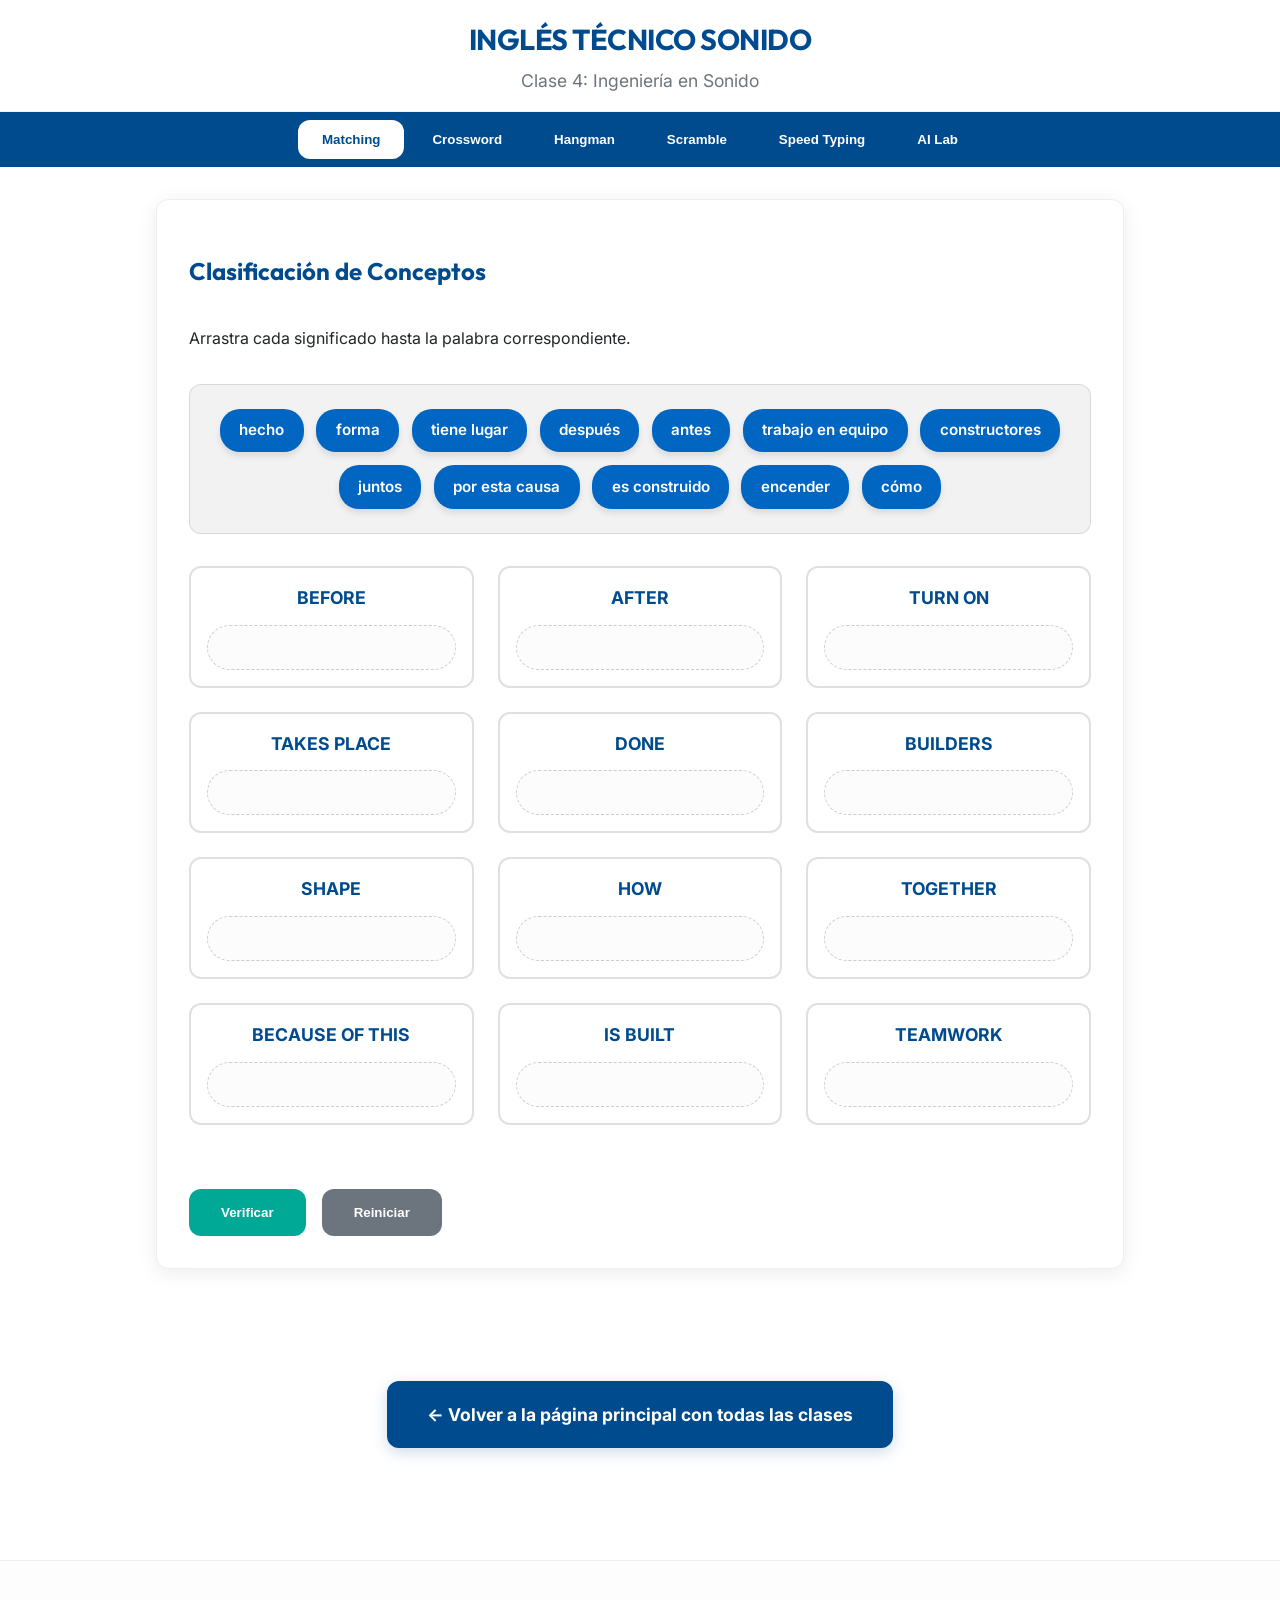
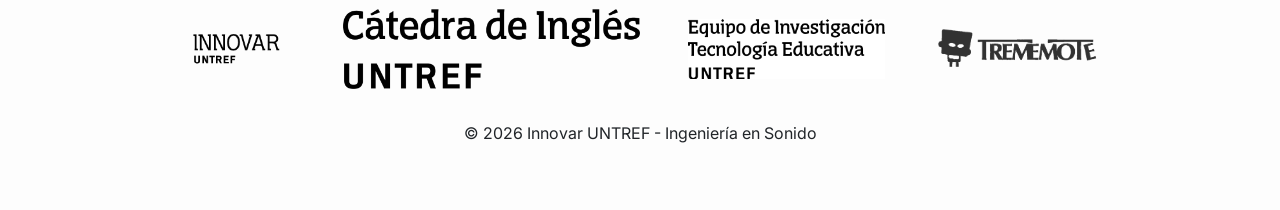
<file: clase 4/clase4.html>
<!DOCTYPE html>
<html lang="es">

<head>
    <meta charset="UTF-8">
    <meta name="viewport" content="width=device-width, initial-scale=1.0">
    <title>UNTREF EdTech - Inglés Técnico</title>
    <link rel="stylesheet" href="../style.css">
    <link rel="preconnect" href="https://fonts.googleapis.com">
    <link rel="preconnect" href="https://fonts.gstatic.com" crossorigin>
    <link href="https://fonts.googleapis.com/css2?family=Inter:wght@400;600;700&family=Outfit:wght@400;700&display=swap"
        rel="stylesheet">
</head>

<body class="untref-edtech-app">
    <header class="app-header">
        <h1 class="header-title">INGLÉS TÉCNICO SONIDO</h1>
        <p class="header-subtitle">Clase 4: Ingeniería en Sonido</p>
    </header>

        <nav class="app-nav">
        <button class="hamburger-btn" id="hamburger-btn" aria-label="Abrir menú">
            <span></span>
            <span></span>
            <span></span>
        </button>
        <div class="nav-links" id="nav-links">
            <button class="nav-btn active" data-target="drag-drop">Matching</button>
            <button class="nav-btn" data-target="crossword">Crossword</button>
            <button class="nav-btn" data-target="hangman">Hangman</button>
            <button class="nav-btn" data-target="word-scramble">Scramble</button>
            <button class="nav-btn" data-target="speed-typing">Speed Typing</button>
            <button class="nav-btn" data-target="ai-lab">AI Lab</button>
        </div>
    </nav>
    <main class="app-content">
        <!-- AI Lab (Default) -->
        <section id="ai-lab" class="activity-section">
            <div class="activity-header">
                <h2>AI Lab: Vocabulario Inteligente</h2>
            </div>
            <div class="innovar-disclaimer">
                <p><strong>El AI Lab: Vocabulario Inteligente de Innovar UNTREF</strong> promueve sistemas abiertos,
                    libres y gratuitos para que utilices sus contenidos con cualquier IA, logrando una compatibilidad
                    universal mediante <strong>Embeddings</strong> que traducen conceptos a un lenguaje matemático común
                    y <strong>Transformers</strong> que garantizan el contexto académico exacto; todo esto potenciado
                    por nuestra curaduría de datos y arquitectura de prompts, diseñada específicamente para guiar al
                    modelo y proporcionar una base de conocimiento sólida, permitiendo así reducir drásticamente las
                    alucinaciones de la IA al seleccionar una palabra para generar un prompt experto.</p>
            </div>

            <div class="word-grid" id="ai-word-grid">
                <!-- Cards injected here -->
            </div>

            <div id="prompt-modal" class="modal">
                <div class="modal-content">
                    <div class="prompt-header">
                        <span class="prompt-badge">IA Prompt Experto</span>
                        
                    </div>
                    <div id="modal-word-title" style="font-weight: bold; margin-bottom: 1rem;"></div>
                    <div id="prompt-content" class="prompt-content"></div>
                    <div class="modal-footer">
                        <button id="copy-prompt" class="action-btn">Copiar Prompt</button>
                        <p class="copy-instruction">Presiona en alguna IA para pegar el prompt copiado</p>
                        <div class="ai-platform-links">
                            <a href="https://chat.openai.com/" target="_blank" class="ai-button chatgpt">ChatGPT</a>
                            <a href="https://gemini.google.com/" target="_blank" class="ai-button gemini">Gemini</a>
                            <a href="https://claude.ai/" target="_blank" class="ai-button claude">Claude</a>
                            <a href="https://huggingface.ai/chat/" target="_blank" class="ai-button hf">HuggingFace</a>
                            <a href="https://www.perplexity.ai/" target="_blank"
                                class="ai-button perplexity">Perplexity</a>
                        </div>
                    </div>
                </div>
            </div>
        <div class="toast"></div>
        </section>

        <!-- Drag & Drop -->
        <section id="drag-drop" class="activity-section active">
            <div class="activity-header">
                <h2>Clasificación de Conceptos</h2>
                <div class="score-display" id="score-drag"></div>
            </div>
            <p>Arrastra cada significado hasta la palabra correspondiente.</p>
            <div class="drag-container">
                <div class="word-pool" id="word-pool"></div>
                <div class="drop-zones"></div>
            </div>
            <div class="action-bar">
                <button id="check-drag" class="action-btn">Verificar</button>
                <button id="reset-drag" class="action-btn secondary">Reiniciar</button>
            </div>
        <div class="toast"></div>
        </section>

        <!-- Crossword -->
        <section id="crossword" class="activity-section">
            <div class="activity-header">
                <h2>Crossword Puzzle</h2>
                <div class="score-display" id="score-crossword"></div>
            </div>
            <p>Resuelve el crucigrama utilizando el vocabulario de la clase.</p>
            <div class="crossword-container">
                <div id="crossword-grid" class="grid-layout"></div>
                <div class="clues">
                    <h3>Pistas</h3>
                    <ul id="clue-list"></ul>
                </div>
            </div>
            <div class="action-bar">
                <button id="check-crossword" class="action-btn">Verificar</button>
                <button id="reset-crossword" class="action-btn secondary">Reiniciar</button>
            </div>
        <div class="toast"></div>
        </section>

        <!-- Hangman -->
        <section id="hangman" class="activity-section">
            <div class="activity-header">
                <h2>The Hangman</h2>
                <div class="score-display" id="score-hangman"></div>
            </div>
            <p>Adivina el término técnico antes de que sea tarde.</p>
            <div class="hangman-container">
                <canvas id="hangman-canvas" width="200" height="250"></canvas>
                <div class="game-info">
                    <div id="word-display" class="word-display"></div>
                    <div id="alphabet" class="alphabet"></div>
                    <p id="hangman-hint"></p>
                </div>
            </div>
            <div class="action-bar">
                <button id="reset-hangman" class="action-btn">Reiniciar Juego</button>
            </div>
        <div class="toast"></div>
        </section>

        <!-- Word Scramble -->
        <section id="word-scramble" class="activity-section">
            <div class="activity-header">
                <h2>Word Scramble</h2>
                <div class="score-display" id="score-scramble"></div>
            </div>
            <div class="game-instructions">
                <strong>📝 Cómo jugar:</strong> Haz clic en las letras para construir la palabra técnica.
            </div>
            <div class="scramble-container">
                <div id="scrambled-word" class="scrambled-word hidden"></div>
                <div id="scramble-letters" class="word-bank"></div>
                <div id="scramble-answer" class="typing-word">_ _ _</div>
                <p id="scramble-hint" class="game-hint"></p>
            </div>
            <div class="action-bar">
                <button id="check-scramble" class="action-btn">Verificar</button>
                <button id="reset-scramble" class="action-btn secondary">Nueva Palabra</button>
            </div>
        <div class="toast"></div>
        </section>

        <!-- Speed Typing -->
        <section id="speed-typing" class="activity-section">
            <div class="activity-header">
                <h2>Speed Typing Challenge</h2>
                <div class="score-display" id="score-typing"></div>
            </div>
            <div class="game-instructions">
                <strong>⚡ Cómo jugar:</strong> Escribe la <strong>traducción al castellano</strong> de la palabra en
                inglés.
            </div>
            <div class="typing-container">
                <div class="typing-stats">
                    <span>Tiempo: <span id="typing-time">50</span>s</span>
                    <span>Puntos: <span id="typing-points">0</span></span>
                </div>
                <div id="typing-word" class="typing-word">¿LISTO?</div>
                <input type="text" id="typing-input" class="game-input" placeholder="Escribe aquí..." autocomplete="off"
                    disabled>
                <div id="typing-ai-recommendation" class="game-instructions hidden" style="margin-top: 2rem;"></div>
            </div>
            <div class="action-bar">
                <button id="start-typing" class="action-btn">Empezar Reto</button>
                <button id="check-typing" class="action-btn" style="display: none;">Verificar</button>
            </div>
        <div class="toast"></div>
        </section>
    </main>

    
    <div class="main-back-container"><a href="../index.html" class="action-btn back-main-btn">&larr; Volver a la página principal con todas las clases</a></div>
    <footer class="app-footer">
        <div class="footer-logo-container">
            <img src="../logo-innovar.png" alt="Innovar UNTREF" class="footer-logo innovar-logo">
            <img src="../logo-catedra.png" alt="Cátedra de Inglés UNTREF" class="footer-logo main-logo">
            <img src="../logo-investigacion-untref.png" alt="Investigación UNTREF" class="footer-logo research-logo">
            <img src="../logo-trememote.png" alt="Trememote" class="footer-logo">
        </div>
        <p>© 2026 Innovar UNTREF - Ingeniería en Sonido</p>
        
    </footer>

    <script src="script.js"></script>
</body>

</html>
</file>
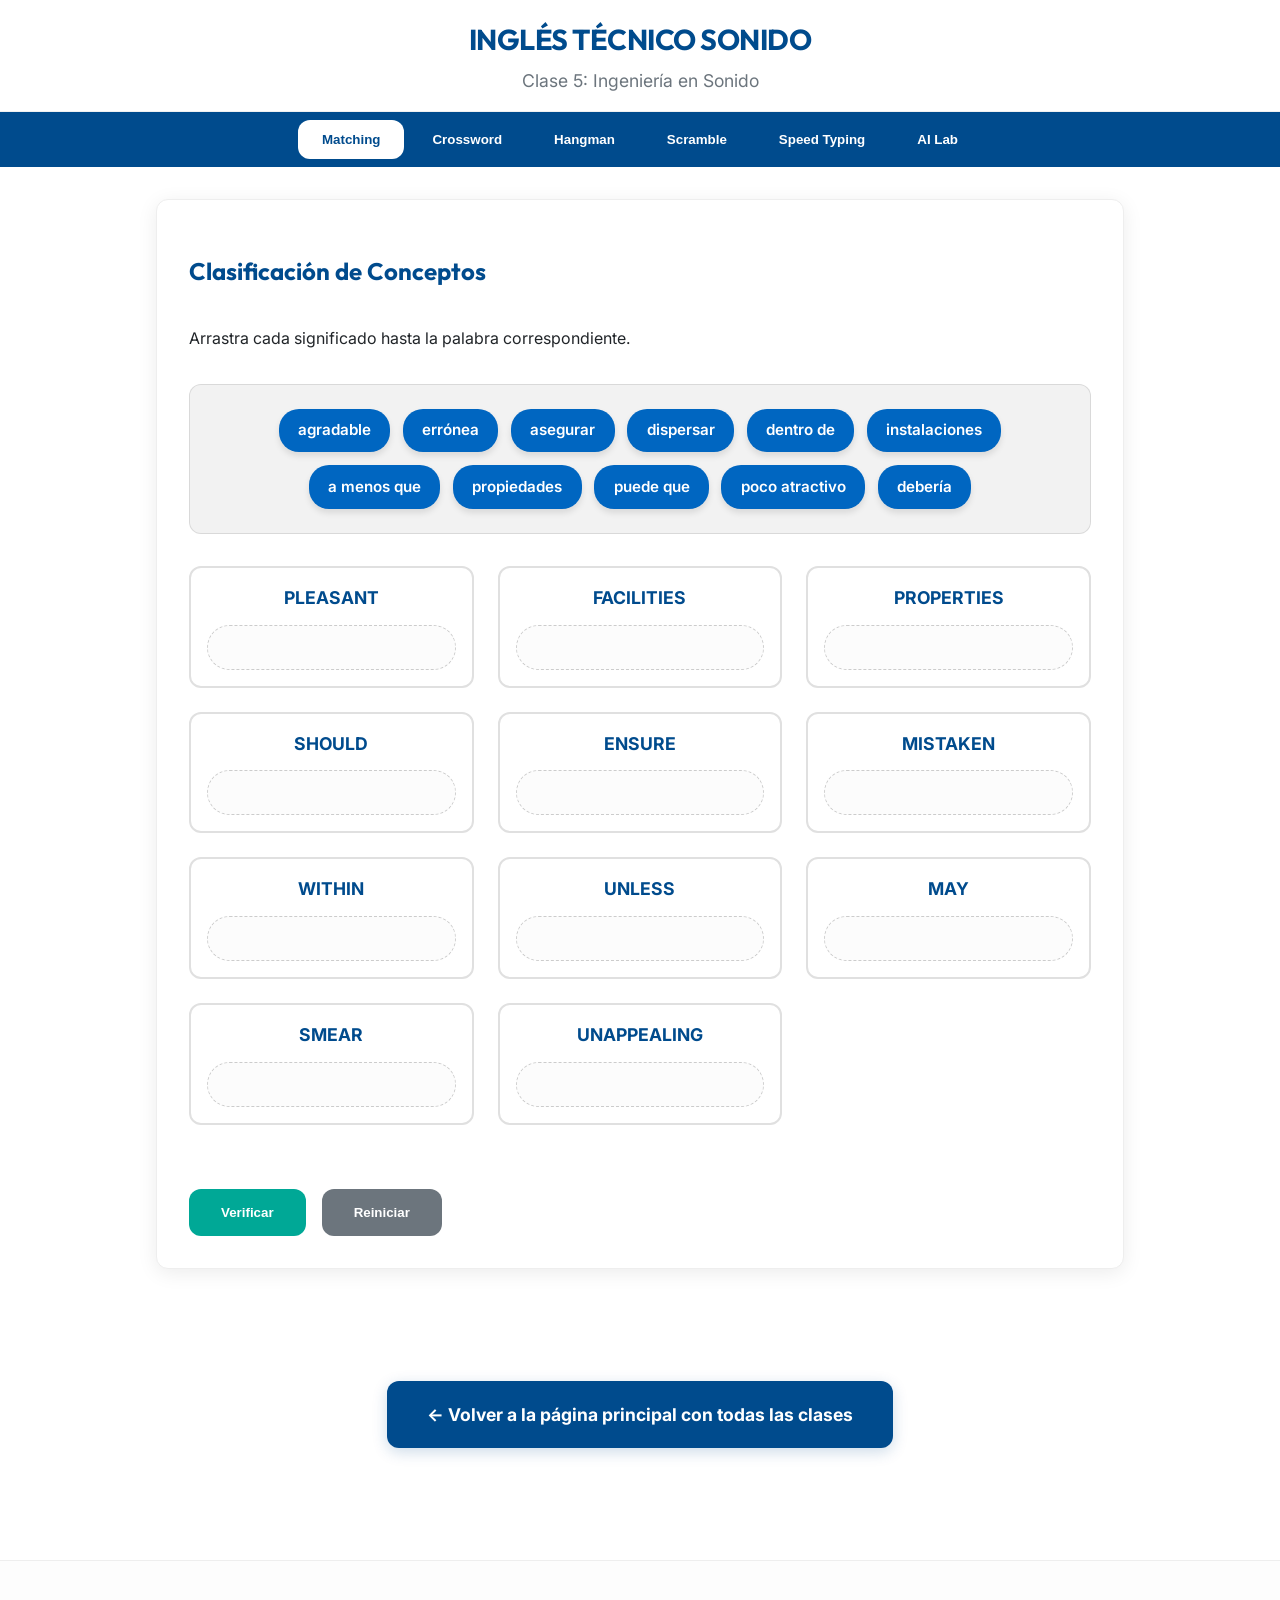
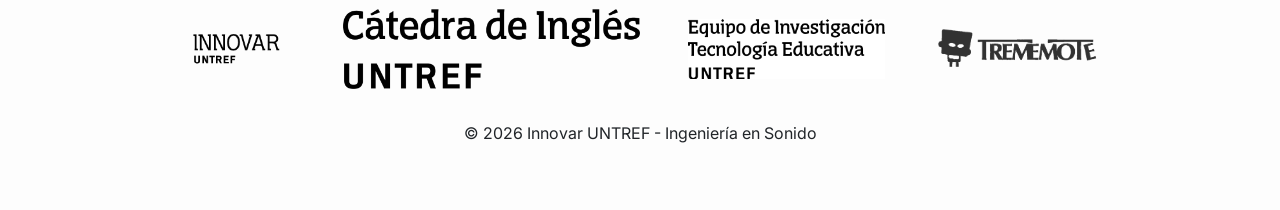
<file: clase 5/clase5.html>
<!DOCTYPE html>
<html lang="es">

<head>
    <meta charset="UTF-8">
    <meta name="viewport" content="width=device-width, initial-scale=1.0">
    <title>UNTREF EdTech - Inglés Técnico</title>
    <link rel="stylesheet" href="../style.css">
    <link rel="preconnect" href="https://fonts.googleapis.com">
    <link rel="preconnect" href="https://fonts.gstatic.com" crossorigin>
    <link href="https://fonts.googleapis.com/css2?family=Inter:wght@400;600;700&family=Outfit:wght@400;700&display=swap"
        rel="stylesheet">
</head>

<body class="untref-edtech-app">
    <header class="app-header">
        <h1 class="header-title">INGLÉS TÉCNICO SONIDO</h1>
        <p class="header-subtitle">Clase 5: Ingeniería en Sonido</p>
    </header>

    <nav class="app-nav">
        <button class="hamburger-btn" id="hamburger-btn" aria-label="Abrir menú">
            <span></span>
            <span></span>
            <span></span>
        </button>
        <div class="nav-links" id="nav-links">
            <button class="nav-btn active" data-target="drag-drop">Matching</button>
            <button class="nav-btn" data-target="crossword">Crossword</button>
            <button class="nav-btn" data-target="hangman">Hangman</button>
            <button class="nav-btn" data-target="word-scramble">Scramble</button>
            <button class="nav-btn" data-target="speed-typing">Speed Typing</button>
            <button class="nav-btn" data-target="ai-lab">AI Lab</button>
        </div>
    </nav>
    <main class="app-content">
        <!-- AI Lab (Default) -->
        <section id="ai-lab" class="activity-section">
            <div class="activity-header">
                <h2>AI Lab: Vocabulario Inteligente</h2>
            </div>
            <div class="innovar-disclaimer">
                <p><strong>El AI Lab: Vocabulario Inteligente de Innovar UNTREF</strong> promueve sistemas abiertos,
                    libres y gratuitos para que utilices sus contenidos con cualquier IA, logrando una compatibilidad
                    universal mediante <strong>Embeddings</strong> que traducen conceptos a un lenguaje matemático común
                    y <strong>Transformers</strong> que garantizan el contexto académico exacto; todo esto potenciado
                    por nuestra curaduría de datos y arquitectura de prompts, diseñada específicamente para guiar al
                    modelo y proporcionar una base de conocimiento sólida, permitiendo así reducir drásticamente las
                    alucinaciones de la IA al seleccionar una palabra para generar un prompt experto.</p>
            </div>

            <div class="word-grid" id="ai-word-grid">
                <!-- Cards injected here -->
            </div>

            <div id="prompt-modal" class="modal">
                <div class="modal-content">
                    <div class="prompt-header">
                        <span class="prompt-badge">IA Prompt Experto</span>

                    </div>
                    <div id="modal-word-title" style="font-weight: bold; margin-bottom: 1rem;"></div>
                    <div id="prompt-content" class="prompt-content"></div>
                    <div class="modal-footer">
                        <button id="copy-prompt" class="action-btn">Copiar Prompt</button>
                        <p class="copy-instruction">Presiona en alguna IA para pegar el prompt copiado</p>
                        <div class="ai-platform-links">
                            <a href="https://chat.openai.com/" target="_blank" class="ai-button chatgpt">ChatGPT</a>
                            <a href="https://gemini.google.com/" target="_blank" class="ai-button gemini">Gemini</a>
                            <a href="https://claude.ai/" target="_blank" class="ai-button claude">Claude</a>
                            <a href="https://huggingface.ai/chat/" target="_blank" class="ai-button hf">HuggingFace</a>
                            <a href="https://www.perplexity.ai/" target="_blank"
                                class="ai-button perplexity">Perplexity</a>
                        </div>
                    </div>
                </div>
            </div>
            <div class="toast"></div>
        </section>

        <!-- Drag & Drop -->
        <section id="drag-drop" class="activity-section active">
            <div class="activity-header">
                <h2>Clasificación de Conceptos</h2>
                <div class="score-display" id="score-drag"></div>
            </div>
            <p>Arrastra cada significado hasta la palabra correspondiente.</p>
            <div class="drag-container">
                <div class="word-pool" id="word-pool"></div>
                <div class="drop-zones"></div>
            </div>
            <div class="action-bar">
                <button id="check-drag" class="action-btn">Verificar</button>
                <button id="reset-drag" class="action-btn secondary">Reiniciar</button>
            </div>
            <div class="toast"></div>
        </section>

        <!-- Crossword -->
        <section id="crossword" class="activity-section">
            <div class="activity-header">
                <h2>Crossword Puzzle</h2>
                <div class="score-display" id="score-crossword"></div>
            </div>
            <p>Resuelve el crucigrama utilizando el vocabulario de la clase.</p>
            <div class="crossword-container">
                <div id="crossword-grid" class="grid-layout"></div>
                <div class="clues">
                    <h3>Pistas</h3>
                    <ul id="clue-list"></ul>
                </div>
            </div>
            <div class="action-bar">
                <button id="check-crossword" class="action-btn">Verificar</button>
                <button id="reset-crossword" class="action-btn secondary">Reiniciar</button>
            </div>
            <div class="toast"></div>
        </section>

        <!-- Hangman -->
        <section id="hangman" class="activity-section">
            <div class="activity-header">
                <h2>The Hangman</h2>
                <div class="score-display" id="score-hangman"></div>
            </div>
            <p>Adivina el término técnico antes de que sea tarde.</p>
            <div class="hangman-container">
                <canvas id="hangman-canvas" width="200" height="250"></canvas>
                <div class="game-info">
                    <div id="word-display" class="word-display"></div>
                    <div id="alphabet" class="alphabet"></div>
                    <p id="hangman-hint"></p>
                </div>
            </div>
            <div class="action-bar">
                <button id="reset-hangman" class="action-btn">Reiniciar Juego</button>
            </div>
            <div class="toast"></div>
        </section>

        <!-- Word Scramble -->
        <section id="word-scramble" class="activity-section">
            <div class="activity-header">
                <h2>Word Scramble</h2>
                <div class="score-display" id="score-scramble"></div>
            </div>
            <div class="game-instructions">
                <strong>📝 Cómo jugar:</strong> Haz clic en las letras para construir la palabra técnica.
            </div>
            <div class="scramble-container">
                <div id="scrambled-word" class="scrambled-word hidden"></div>
                <div id="scramble-letters" class="word-bank"></div>
                <div id="scramble-answer" class="typing-word">_ _ _</div>
                <p id="scramble-hint" class="game-hint"></p>
            </div>
            <div class="action-bar">
                <button id="check-scramble" class="action-btn">Verificar</button>
                <button id="reset-scramble" class="action-btn secondary">Nueva Palabra</button>
            </div>
            <div class="toast"></div>
        </section>

        <!-- Speed Typing -->
        <section id="speed-typing" class="activity-section">
            <div class="activity-header">
                <h2>Speed Typing Challenge</h2>
                <div class="score-display" id="score-typing"></div>
            </div>
            <div class="game-instructions">
                <strong>⚡ Cómo jugar:</strong> Escribe la <strong>traducción al castellano</strong> de la palabra en
                inglés.
            </div>
            <div class="typing-container">
                <div class="typing-stats">
                    <span>Tiempo: <span id="typing-time">50</span>s</span>
                    <span>Puntos: <span id="typing-points">0</span></span>
                </div>
                <div id="typing-word" class="typing-word">¿LISTO?</div>
                <input type="text" id="typing-input" class="game-input" placeholder="Escribe aquí..." autocomplete="off"
                    disabled>
                <div id="typing-ai-recommendation" class="game-instructions hidden" style="margin-top: 2rem;"></div>
            </div>
            <div class="action-bar">
                <button id="start-typing" class="action-btn">Empezar Reto</button>
                <button id="check-typing" class="action-btn" style="display: none;">Verificar</button>
            </div>
            <div class="toast"></div>
        </section>
    </main>


    <div class="main-back-container"><a href="../index.html" class="action-btn back-main-btn">&larr; Volver a la página
            principal con todas las clases</a></div>
    <footer class="app-footer">
        <div class="footer-logo-container">
            <img src="../logo-innovar.png" alt="Innovar UNTREF" class="footer-logo innovar-logo">
            <img src="../logo-catedra.png" alt="Cátedra de Inglés UNTREF" class="footer-logo main-logo">
            <img src="../logo-investigacion-untref.png" alt="Investigación UNTREF" class="footer-logo research-logo">
            <img src="../logo-trememote.png" alt="Trememote" class="footer-logo">
        </div>
        <p>© 2026 Innovar UNTREF - Ingeniería en Sonido</p>

    </footer>

    <script src="script.js"></script>
</body>

</html>
</file>
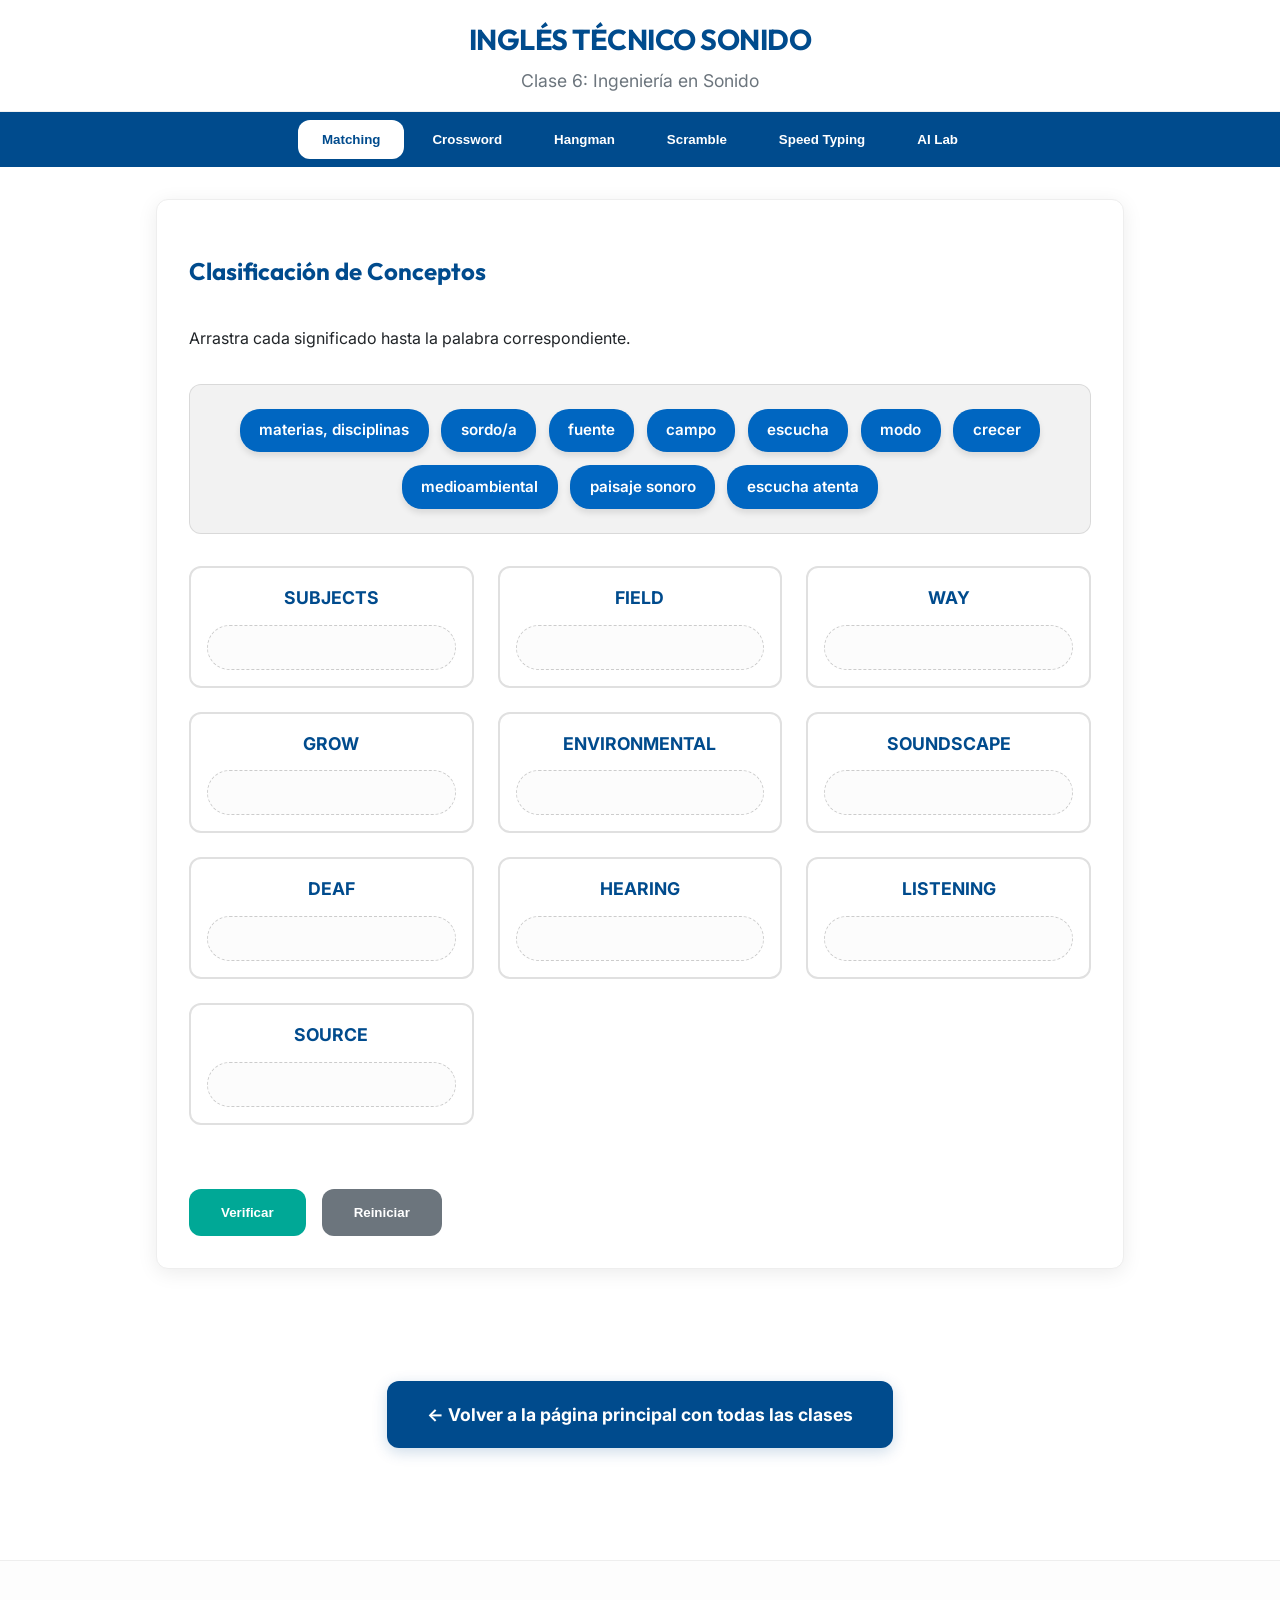
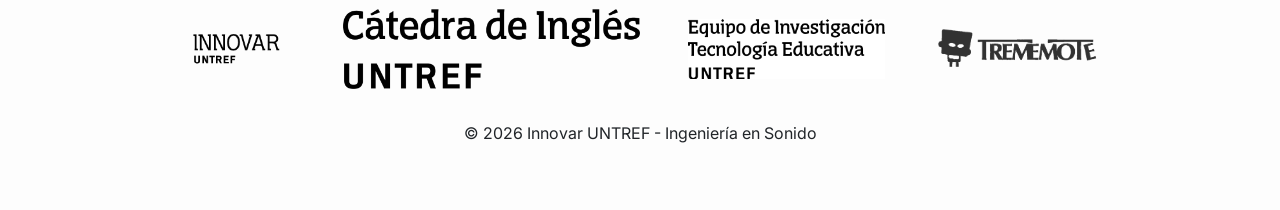
<file: clase 6/clase6.html>
<!DOCTYPE html>
<html lang="es">

<head>
    <meta charset="UTF-8">
    <meta name="viewport" content="width=device-width, initial-scale=1.0">
    <title>UNTREF EdTech - Inglés Técnico</title>
    <link rel="stylesheet" href="../style.css">
    <link rel="preconnect" href="https://fonts.googleapis.com">
    <link rel="preconnect" href="https://fonts.gstatic.com" crossorigin>
    <link href="https://fonts.googleapis.com/css2?family=Inter:wght@400;600;700&family=Outfit:wght@400;700&display=swap"
        rel="stylesheet">
</head>

<body class="untref-edtech-app">
    <header class="app-header">
        <h1 class="header-title">INGLÉS TÉCNICO SONIDO</h1>
        <p class="header-subtitle">Clase 6: Ingeniería en Sonido</p>
    </header>

        <nav class="app-nav">
        <button class="hamburger-btn" id="hamburger-btn" aria-label="Abrir menú">
            <span></span>
            <span></span>
            <span></span>
        </button>
        <div class="nav-links" id="nav-links">
            <button class="nav-btn active" data-target="drag-drop">Matching</button>
            <button class="nav-btn" data-target="crossword">Crossword</button>
            <button class="nav-btn" data-target="hangman">Hangman</button>
            <button class="nav-btn" data-target="word-scramble">Scramble</button>
            <button class="nav-btn" data-target="speed-typing">Speed Typing</button>
            <button class="nav-btn" data-target="ai-lab">AI Lab</button>
        </div>
    </nav>
    <main class="app-content">
        <!-- AI Lab (Default) -->
        <section id="ai-lab" class="activity-section">
            <div class="activity-header">
                <h2>AI Lab: Vocabulario Inteligente</h2>
            </div>
            <div class="innovar-disclaimer">
                <p><strong>El AI Lab: Vocabulario Inteligente de Innovar UNTREF</strong> promueve sistemas abiertos,
                    libres y gratuitos para que utilices sus contenidos con cualquier IA, logrando una compatibilidad
                    universal mediante <strong>Embeddings</strong> que traducen conceptos a un lenguaje matemático común
                    y <strong>Transformers</strong> que garantizan el contexto académico exacto; todo esto potenciado
                    por nuestra curaduría de datos y arquitectura de prompts, diseñada específicamente para guiar al
                    modelo y proporcionar una base de conocimiento sólida, permitiendo así reducir drásticamente las
                    alucinaciones de la IA al seleccionar una palabra para generar un prompt experto.</p>
            </div>

            <div class="word-grid" id="ai-word-grid">
                <!-- Cards injected here -->
            </div>

            <div id="prompt-modal" class="modal">
                <div class="modal-content">
                    <div class="prompt-header">
                        <span class="prompt-badge">IA Prompt Experto</span>
                        
                    </div>
                    <div id="modal-word-title" style="font-weight: bold; margin-bottom: 1rem;"></div>
                    <div id="prompt-content" class="prompt-content"></div>
                    <div class="modal-footer">
                        <button id="copy-prompt" class="action-btn">Copiar Prompt</button>
                        <p class="copy-instruction">Presiona en alguna IA para pegar el prompt copiado</p>
                        <div class="ai-platform-links">
                            <a href="https://chat.openai.com/" target="_blank" class="ai-button chatgpt">ChatGPT</a>
                            <a href="https://gemini.google.com/" target="_blank" class="ai-button gemini">Gemini</a>
                            <a href="https://claude.ai/" target="_blank" class="ai-button claude">Claude</a>
                            <a href="https://huggingface.ai/chat/" target="_blank" class="ai-button hf">HuggingFace</a>
                            <a href="https://www.perplexity.ai/" target="_blank"
                                class="ai-button perplexity">Perplexity</a>
                        </div>
                    </div>
                </div>
            </div>
        <div class="toast"></div>
        </section>

        <!-- Drag & Drop -->
        <section id="drag-drop" class="activity-section active">
            <div class="activity-header">
                <h2>Clasificación de Conceptos</h2>
                <div class="score-display" id="score-drag"></div>
            </div>
            <p>Arrastra cada significado hasta la palabra correspondiente.</p>
            <div class="drag-container">
                <div class="word-pool" id="word-pool"></div>
                <div class="drop-zones"></div>
            </div>
            <div class="action-bar">
                <button id="check-drag" class="action-btn">Verificar</button>
                <button id="reset-drag" class="action-btn secondary">Reiniciar</button>
            </div>
        <div class="toast"></div>
        </section>

        <!-- Crossword -->
        <section id="crossword" class="activity-section">
            <div class="activity-header">
                <h2>Crossword Puzzle</h2>
                <div class="score-display" id="score-crossword"></div>
            </div>
            <p>Resuelve el crucigrama utilizando el vocabulario de la clase.</p>
            <div class="crossword-container">
                <div id="crossword-grid" class="grid-layout"></div>
                <div class="clues">
                    <h3>Pistas</h3>
                    <ul id="clue-list"></ul>
                </div>
            </div>
            <div class="action-bar">
                <button id="check-crossword" class="action-btn">Verificar</button>
                <button id="reset-crossword" class="action-btn secondary">Reiniciar</button>
            </div>
        <div class="toast"></div>
        </section>

        <!-- Hangman -->
        <section id="hangman" class="activity-section">
            <div class="activity-header">
                <h2>The Hangman</h2>
                <div class="score-display" id="score-hangman"></div>
            </div>
            <p>Adivina el término técnico antes de que sea tarde.</p>
            <div class="hangman-container">
                <canvas id="hangman-canvas" width="200" height="250"></canvas>
                <div class="game-info">
                    <div id="word-display" class="word-display"></div>
                    <div id="alphabet" class="alphabet"></div>
                    <p id="hangman-hint"></p>
                </div>
            </div>
            <div class="action-bar">
                <button id="reset-hangman" class="action-btn">Reiniciar Juego</button>
            </div>
        <div class="toast"></div>
        </section>

        <!-- Word Scramble -->
        <section id="word-scramble" class="activity-section">
            <div class="activity-header">
                <h2>Word Scramble</h2>
                <div class="score-display" id="score-scramble"></div>
            </div>
            <div class="game-instructions">
                <strong>📝 Cómo jugar:</strong> Haz clic en las letras para construir la palabra técnica.
            </div>
            <div class="scramble-container">
                <div id="scrambled-word" class="scrambled-word hidden"></div>
                <div id="scramble-letters" class="word-bank"></div>
                <div id="scramble-answer" class="typing-word">_ _ _</div>
                <p id="scramble-hint" class="game-hint"></p>
            </div>
            <div class="action-bar">
                <button id="check-scramble" class="action-btn">Verificar</button>
                <button id="reset-scramble" class="action-btn secondary">Nueva Palabra</button>
            </div>
        <div class="toast"></div>
        </section>

        <!-- Speed Typing -->
        <section id="speed-typing" class="activity-section">
            <div class="activity-header">
                <h2>Speed Typing Challenge</h2>
                <div class="score-display" id="score-typing"></div>
            </div>
            <div class="game-instructions">
                <strong>⚡ Cómo jugar:</strong> Escribe la <strong>traducción al castellano</strong> de la palabra en
                inglés.
            </div>
            <div class="typing-container">
                <div class="typing-stats">
                    <span>Tiempo: <span id="typing-time">50</span>s</span>
                    <span>Puntos: <span id="typing-points">0</span></span>
                </div>
                <div id="typing-word" class="typing-word">¿LISTO?</div>
                <input type="text" id="typing-input" class="game-input" placeholder="Escribe aquí..." autocomplete="off"
                    disabled>
                <div id="typing-ai-recommendation" class="game-instructions hidden" style="margin-top: 2rem;"></div>
            </div>
            <div class="action-bar">
                <button id="start-typing" class="action-btn">Empezar Reto</button>
                <button id="check-typing" class="action-btn" style="display: none;">Verificar</button>
            </div>
        <div class="toast"></div>
        </section>
    </main>

    
    <div class="main-back-container"><a href="../index.html" class="action-btn back-main-btn">&larr; Volver a la página principal con todas las clases</a></div>
    <footer class="app-footer">
        <div class="footer-logo-container">
            <img src="../logo-innovar.png" alt="Innovar UNTREF" class="footer-logo innovar-logo">
            <img src="../logo-catedra.png" alt="Cátedra de Inglés UNTREF" class="footer-logo main-logo">
            <img src="../logo-investigacion-untref.png" alt="Investigación UNTREF" class="footer-logo research-logo">
            <img src="../logo-trememote.png" alt="Trememote" class="footer-logo">
        </div>
        <p>© 2026 Innovar UNTREF - Ingeniería en Sonido</p>
        
    </footer>

    <script src="script.js"></script>
</body>

</html>
</file>
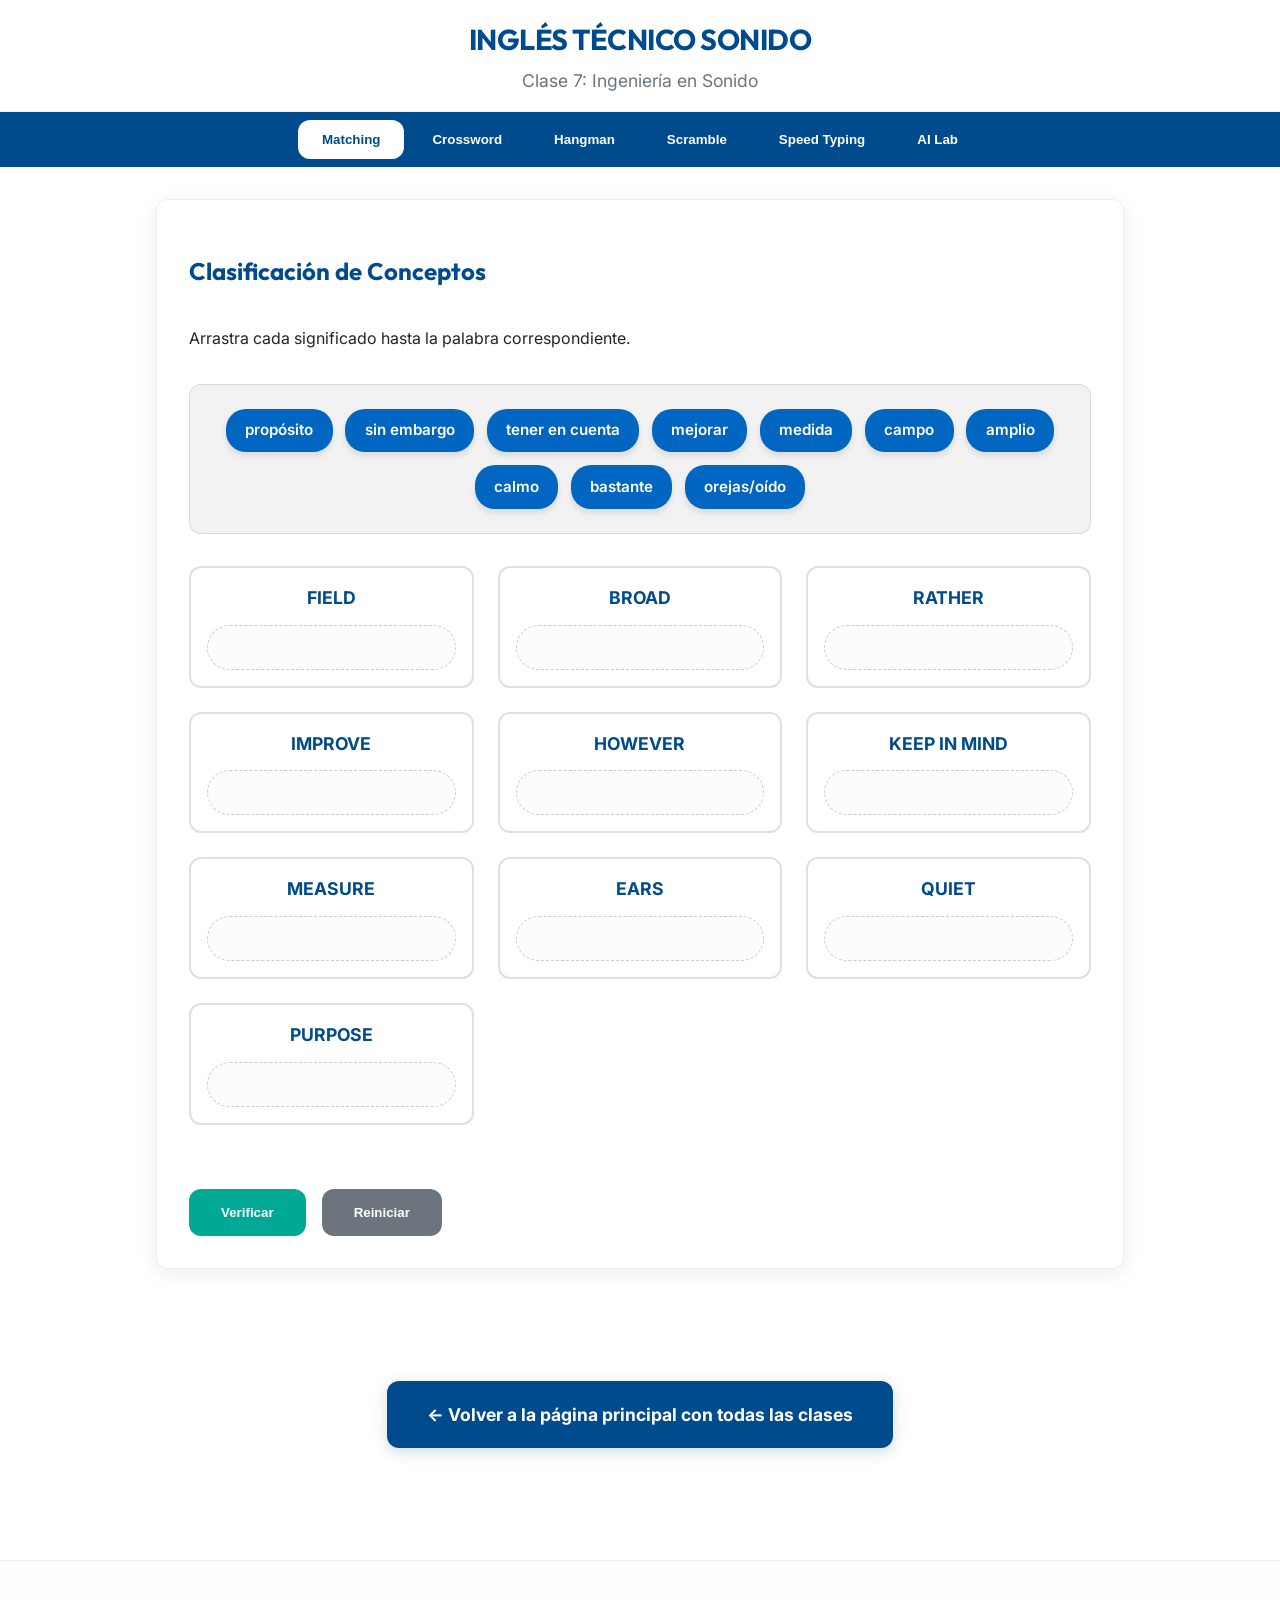
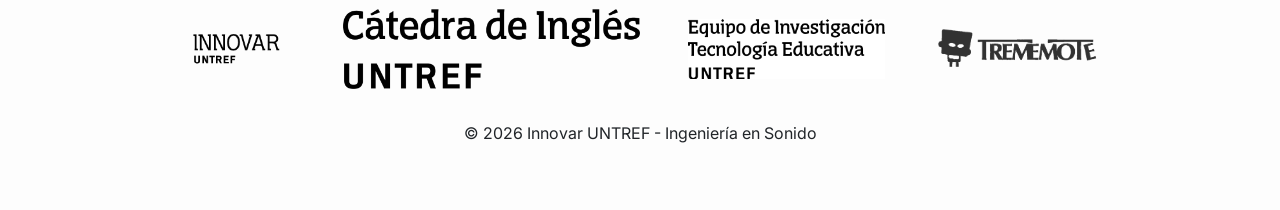
<file: clase 7/clase7.html>
<!DOCTYPE html>
<html lang="es">

<head>
    <meta charset="UTF-8">
    <meta name="viewport" content="width=device-width, initial-scale=1.0">
    <title>UNTREF EdTech - Inglés Técnico</title>
    <link rel="stylesheet" href="../style.css">
    <link rel="preconnect" href="https://fonts.googleapis.com">
    <link rel="preconnect" href="https://fonts.gstatic.com" crossorigin>
    <link href="https://fonts.googleapis.com/css2?family=Inter:wght@400;600;700&family=Outfit:wght@400;700&display=swap"
        rel="stylesheet">
</head>

<body class="untref-edtech-app">
    <header class="app-header">
        <h1 class="header-title">INGLÉS TÉCNICO SONIDO</h1>
        <p class="header-subtitle">Clase 7: Ingeniería en Sonido</p>
    </header>

        <nav class="app-nav">
        <button class="hamburger-btn" id="hamburger-btn" aria-label="Abrir menú">
            <span></span>
            <span></span>
            <span></span>
        </button>
        <div class="nav-links" id="nav-links">
            <button class="nav-btn active" data-target="drag-drop">Matching</button>
            <button class="nav-btn" data-target="crossword">Crossword</button>
            <button class="nav-btn" data-target="hangman">Hangman</button>
            <button class="nav-btn" data-target="word-scramble">Scramble</button>
            <button class="nav-btn" data-target="speed-typing">Speed Typing</button>
            <button class="nav-btn" data-target="ai-lab">AI Lab</button>
        </div>
    </nav>
    <main class="app-content">
        <!-- AI Lab (Default) -->
        <section id="ai-lab" class="activity-section">
            <div class="activity-header">
                <h2>AI Lab: Vocabulario Inteligente</h2>
            </div>
            <div class="innovar-disclaimer">
                <p><strong>El AI Lab: Vocabulario Inteligente de Innovar UNTREF</strong> promueve sistemas abiertos,
                    libres y gratuitos para que utilices sus contenidos con cualquier IA, logrando una compatibilidad
                    universal mediante <strong>Embeddings</strong> que traducen conceptos a un lenguaje matemático común
                    y <strong>Transformers</strong> que garantizan el contexto académico exacto; todo esto potenciado
                    por nuestra curaduría de datos y arquitectura de prompts, diseñada específicamente para guiar al
                    modelo y proporcionar una base de conocimiento sólida, permitiendo así reducir drásticamente las
                    alucinaciones de la IA al seleccionar una palabra para generar un prompt experto.</p>
            </div>

            <div class="word-grid" id="ai-word-grid">
                <!-- Cards injected here -->
            </div>

            <div id="prompt-modal" class="modal">
                <div class="modal-content">
                    <div class="prompt-header">
                        <span class="prompt-badge">IA Prompt Experto</span>
                        
                    </div>
                    <div id="modal-word-title" style="font-weight: bold; margin-bottom: 1rem;"></div>
                    <div id="prompt-content" class="prompt-content"></div>
                    <div class="modal-footer">
                        <button id="copy-prompt" class="action-btn">Copiar Prompt</button>
                        <p class="copy-instruction">Presiona en alguna IA para pegar el prompt copiado</p>
                        <div class="ai-platform-links">
                            <a href="https://chat.openai.com/" target="_blank" class="ai-button chatgpt">ChatGPT</a>
                            <a href="https://gemini.google.com/" target="_blank" class="ai-button gemini">Gemini</a>
                            <a href="https://claude.ai/" target="_blank" class="ai-button claude">Claude</a>
                            <a href="https://huggingface.ai/chat/" target="_blank" class="ai-button hf">HuggingFace</a>
                            <a href="https://www.perplexity.ai/" target="_blank"
                                class="ai-button perplexity">Perplexity</a>
                        </div>
                    </div>
                </div>
            </div>
        <div class="toast"></div>
        </section>

        <!-- Drag & Drop -->
        <section id="drag-drop" class="activity-section active">
            <div class="activity-header">
                <h2>Clasificación de Conceptos</h2>
                <div class="score-display" id="score-drag"></div>
            </div>
            <p>Arrastra cada significado hasta la palabra correspondiente.</p>
            <div class="drag-container">
                <div class="word-pool" id="word-pool"></div>
                <div class="drop-zones"></div>
            </div>
            <div class="action-bar">
                <button id="check-drag" class="action-btn">Verificar</button>
                <button id="reset-drag" class="action-btn secondary">Reiniciar</button>
            </div>
        <div class="toast"></div>
        </section>

        <!-- Crossword -->
        <section id="crossword" class="activity-section">
            <div class="activity-header">
                <h2>Crossword Puzzle</h2>
                <div class="score-display" id="score-crossword"></div>
            </div>
            <p>Resuelve el crucigrama utilizando el vocabulario de la clase.</p>
            <div class="crossword-container">
                <div id="crossword-grid" class="grid-layout"></div>
                <div class="clues">
                    <h3>Pistas</h3>
                    <ul id="clue-list"></ul>
                </div>
            </div>
            <div class="action-bar">
                <button id="check-crossword" class="action-btn">Verificar</button>
                <button id="reset-crossword" class="action-btn secondary">Reiniciar</button>
            </div>
        <div class="toast"></div>
        </section>

        <!-- Hangman -->
        <section id="hangman" class="activity-section">
            <div class="activity-header">
                <h2>The Hangman</h2>
                <div class="score-display" id="score-hangman"></div>
            </div>
            <p>Adivina el término técnico antes de que sea tarde.</p>
            <div class="hangman-container">
                <canvas id="hangman-canvas" width="200" height="250"></canvas>
                <div class="game-info">
                    <div id="word-display" class="word-display"></div>
                    <div id="alphabet" class="alphabet"></div>
                    <p id="hangman-hint"></p>
                </div>
            </div>
            <div class="action-bar">
                <button id="reset-hangman" class="action-btn">Reiniciar Juego</button>
            </div>
        <div class="toast"></div>
        </section>

        <!-- Word Scramble -->
        <section id="word-scramble" class="activity-section">
            <div class="activity-header">
                <h2>Word Scramble</h2>
                <div class="score-display" id="score-scramble"></div>
            </div>
            <div class="game-instructions">
                <strong>📝 Cómo jugar:</strong> Haz clic en las letras para construir la palabra técnica.
            </div>
            <div class="scramble-container">
                <div id="scrambled-word" class="scrambled-word hidden"></div>
                <div id="scramble-letters" class="word-bank"></div>
                <div id="scramble-answer" class="typing-word">_ _ _</div>
                <p id="scramble-hint" class="game-hint"></p>
            </div>
            <div class="action-bar">
                <button id="check-scramble" class="action-btn">Verificar</button>
                <button id="reset-scramble" class="action-btn secondary">Nueva Palabra</button>
            </div>
        <div class="toast"></div>
        </section>

        <!-- Speed Typing -->
        <section id="speed-typing" class="activity-section">
            <div class="activity-header">
                <h2>Speed Typing Challenge</h2>
                <div class="score-display" id="score-typing"></div>
            </div>
            <div class="game-instructions">
                <strong>⚡ Cómo jugar:</strong> Escribe la <strong>traducción al castellano</strong> de la palabra en
                inglés.
            </div>
            <div class="typing-container">
                <div class="typing-stats">
                    <span>Tiempo: <span id="typing-time">50</span>s</span>
                    <span>Puntos: <span id="typing-points">0</span></span>
                </div>
                <div id="typing-word" class="typing-word">¿LISTO?</div>
                <input type="text" id="typing-input" class="game-input" placeholder="Escribe aquí..." autocomplete="off"
                    disabled>
                <div id="typing-ai-recommendation" class="game-instructions hidden" style="margin-top: 2rem;"></div>
            </div>
            <div class="action-bar">
                <button id="start-typing" class="action-btn">Empezar Reto</button>
                <button id="check-typing" class="action-btn" style="display: none;">Verificar</button>
            </div>
        <div class="toast"></div>
        </section>
    </main>

    
    <div class="main-back-container"><a href="../index.html" class="action-btn back-main-btn">&larr; Volver a la página principal con todas las clases</a></div>
    <footer class="app-footer">
        <div class="footer-logo-container">
            <img src="../logo-innovar.png" alt="Innovar UNTREF" class="footer-logo innovar-logo">
            <img src="../logo-catedra.png" alt="Cátedra de Inglés UNTREF" class="footer-logo main-logo">
            <img src="../logo-investigacion-untref.png" alt="Investigación UNTREF" class="footer-logo research-logo">
            <img src="../logo-trememote.png" alt="Trememote" class="footer-logo">
        </div>
        <p>© 2026 Innovar UNTREF - Ingeniería en Sonido</p>
        
    </footer>

    <script src="script.js"></script>
</body>

</html>
</file>
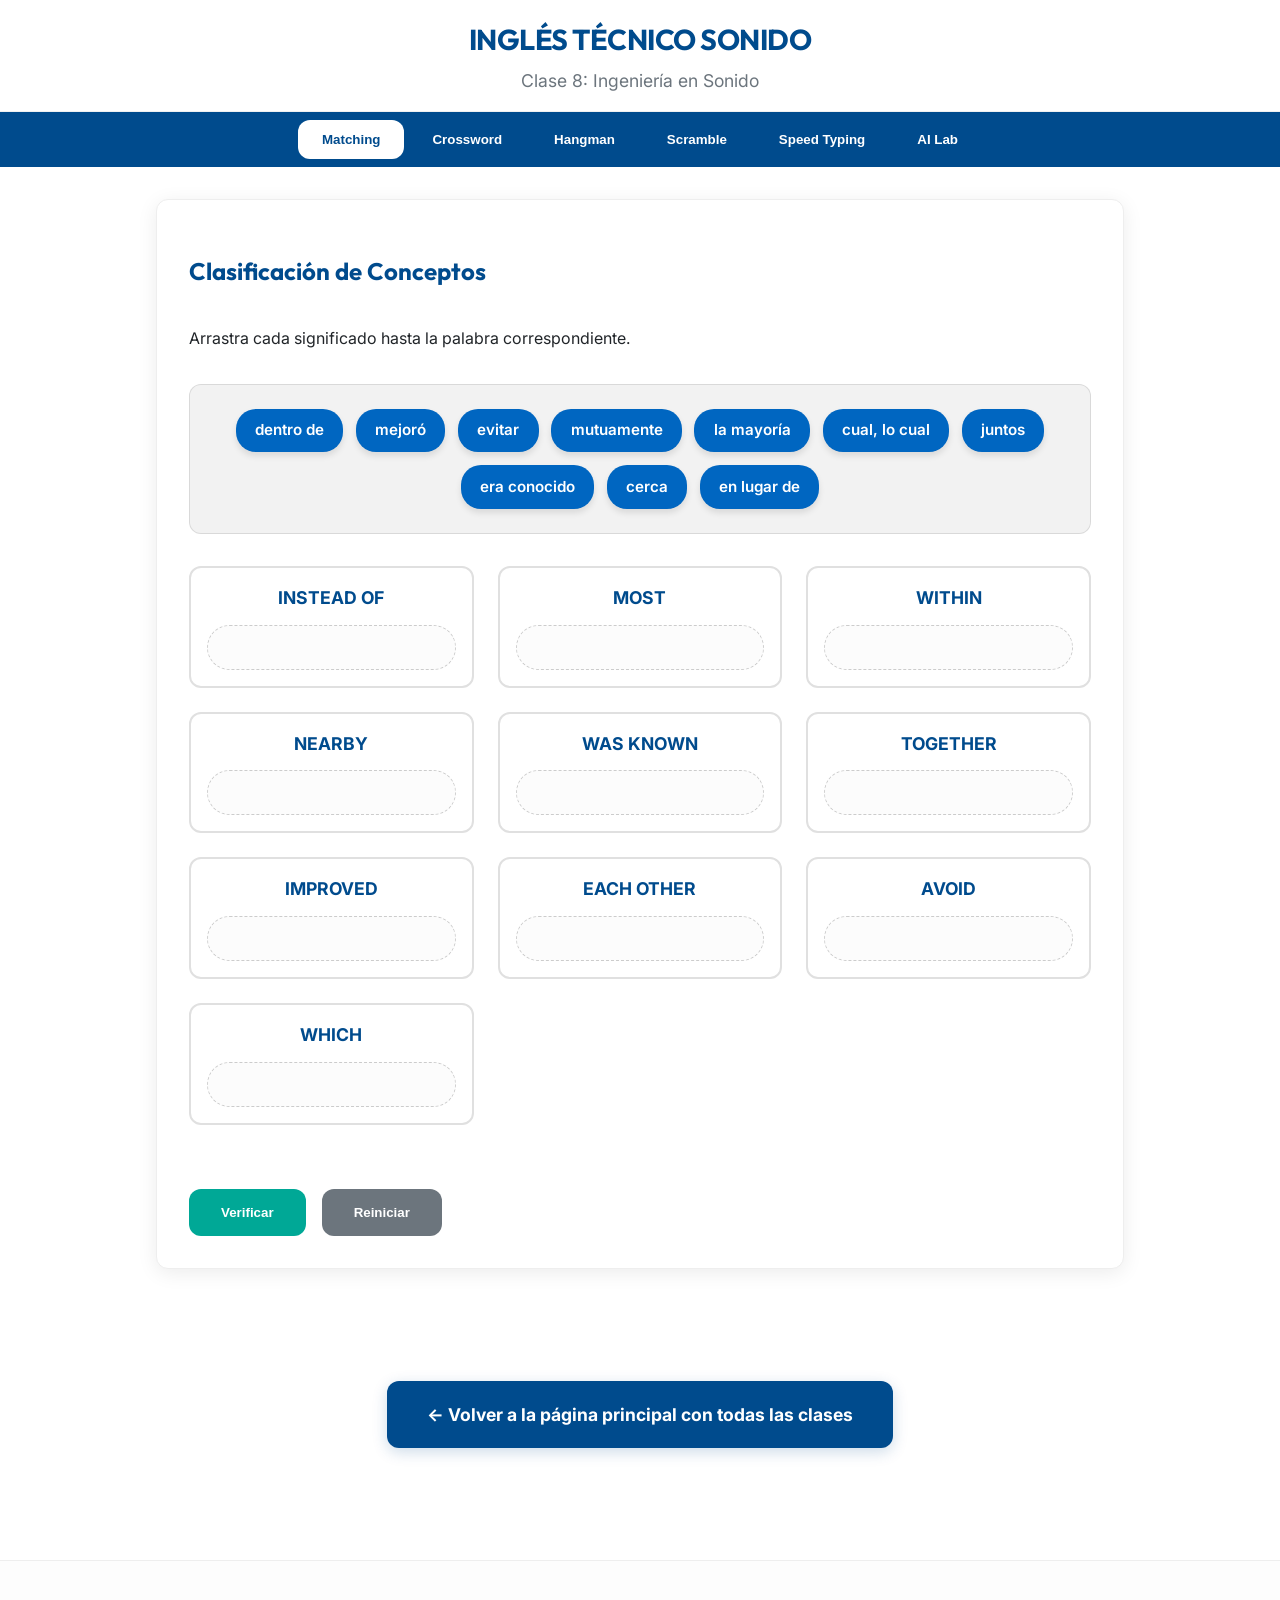
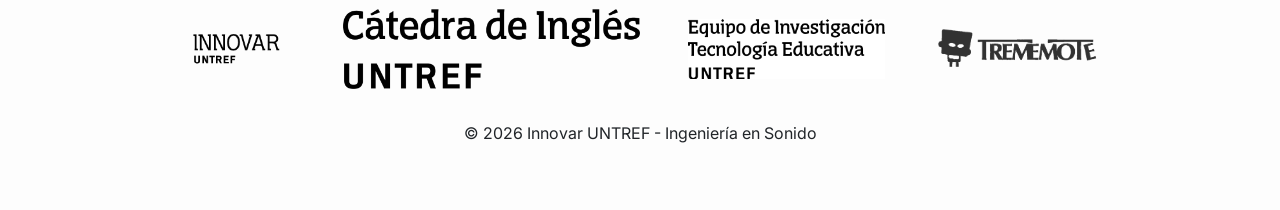
<file: clase 8/clase8.html>
<!DOCTYPE html>
<html lang="es">

<head>
    <meta charset="UTF-8">
    <meta name="viewport" content="width=device-width, initial-scale=1.0">
    <title>UNTREF EdTech - Inglés Técnico</title>
    <link rel="stylesheet" href="../style.css">
    <link rel="preconnect" href="https://fonts.googleapis.com">
    <link rel="preconnect" href="https://fonts.gstatic.com" crossorigin>
    <link href="https://fonts.googleapis.com/css2?family=Inter:wght@400;600;700&family=Outfit:wght@400;700&display=swap"
        rel="stylesheet">
</head>

<body class="untref-edtech-app">
    <header class="app-header">
        <h1 class="header-title">INGLÉS TÉCNICO SONIDO</h1>
        <p class="header-subtitle">Clase 8: Ingeniería en Sonido</p>
    </header>

        <nav class="app-nav">
        <button class="hamburger-btn" id="hamburger-btn" aria-label="Abrir menú">
            <span></span>
            <span></span>
            <span></span>
        </button>
        <div class="nav-links" id="nav-links">
            <button class="nav-btn active" data-target="drag-drop">Matching</button>
            <button class="nav-btn" data-target="crossword">Crossword</button>
            <button class="nav-btn" data-target="hangman">Hangman</button>
            <button class="nav-btn" data-target="word-scramble">Scramble</button>
            <button class="nav-btn" data-target="speed-typing">Speed Typing</button>
            <button class="nav-btn" data-target="ai-lab">AI Lab</button>
        </div>
    </nav>
    <main class="app-content">
        <!-- AI Lab (Default) -->
        <section id="ai-lab" class="activity-section">
            <div class="activity-header">
                <h2>AI Lab: Vocabulario Inteligente</h2>
            </div>
            <div class="innovar-disclaimer">
                <p><strong>El AI Lab: Vocabulario Inteligente de Innovar UNTREF</strong> promueve sistemas abiertos,
                    libres y gratuitos para que utilices sus contenidos con cualquier IA, logrando una compatibilidad
                    universal mediante <strong>Embeddings</strong> que traducen conceptos a un lenguaje matemático común
                    y <strong>Transformers</strong> que garantizan el contexto académico exacto; todo esto potenciado
                    por nuestra curaduría de datos y arquitectura de prompts, diseñada específicamente para guiar al
                    modelo y proporcionar una base de conocimiento sólida, permitiendo así reducir drásticamente las
                    alucinaciones de la IA al seleccionar una palabra para generar un prompt experto.</p>
            </div>

            <div class="word-grid" id="ai-word-grid">
                <!-- Cards injected here -->
            </div>

            <div id="prompt-modal" class="modal">
                <div class="modal-content">
                    <div class="prompt-header">
                        <span class="prompt-badge">IA Prompt Experto</span>
                        
                    </div>
                    <div id="modal-word-title" style="font-weight: bold; margin-bottom: 1rem;"></div>
                    <div id="prompt-content" class="prompt-content"></div>
                    <div class="modal-footer">
                        <button id="copy-prompt" class="action-btn">Copiar Prompt</button>
                        <p class="copy-instruction">Presiona en alguna IA para pegar el prompt copiado</p>
                        <div class="ai-platform-links">
                            <a href="https://chat.openai.com/" target="_blank" class="ai-button chatgpt">ChatGPT</a>
                            <a href="https://gemini.google.com/" target="_blank" class="ai-button gemini">Gemini</a>
                            <a href="https://claude.ai/" target="_blank" class="ai-button claude">Claude</a>
                            <a href="https://huggingface.ai/chat/" target="_blank" class="ai-button hf">HuggingFace</a>
                            <a href="https://www.perplexity.ai/" target="_blank"
                                class="ai-button perplexity">Perplexity</a>
                        </div>
                    </div>
                </div>
            </div>
        <div class="toast"></div>
        </section>

        <!-- Drag & Drop -->
        <section id="drag-drop" class="activity-section active">
            <div class="activity-header">
                <h2>Clasificación de Conceptos</h2>
                <div class="score-display" id="score-drag"></div>
            </div>
            <p>Arrastra cada significado hasta la palabra correspondiente.</p>
            <div class="drag-container">
                <div class="word-pool" id="word-pool"></div>
                <div class="drop-zones"></div>
            </div>
            <div class="action-bar">
                <button id="check-drag" class="action-btn">Verificar</button>
                <button id="reset-drag" class="action-btn secondary">Reiniciar</button>
            </div>
        <div class="toast"></div>
        </section>

        <!-- Crossword -->
        <section id="crossword" class="activity-section">
            <div class="activity-header">
                <h2>Crossword Puzzle</h2>
                <div class="score-display" id="score-crossword"></div>
            </div>
            <p>Resuelve el crucigrama utilizando el vocabulario de la clase.</p>
            <div class="crossword-container">
                <div id="crossword-grid" class="grid-layout"></div>
                <div class="clues">
                    <h3>Pistas</h3>
                    <ul id="clue-list"></ul>
                </div>
            </div>
            <div class="action-bar">
                <button id="check-crossword" class="action-btn">Verificar</button>
                <button id="reset-crossword" class="action-btn secondary">Reiniciar</button>
            </div>
        <div class="toast"></div>
        </section>

        <!-- Hangman -->
        <section id="hangman" class="activity-section">
            <div class="activity-header">
                <h2>The Hangman</h2>
                <div class="score-display" id="score-hangman"></div>
            </div>
            <p>Adivina el término técnico antes de que sea tarde.</p>
            <div class="hangman-container">
                <canvas id="hangman-canvas" width="200" height="250"></canvas>
                <div class="game-info">
                    <div id="word-display" class="word-display"></div>
                    <div id="alphabet" class="alphabet"></div>
                    <p id="hangman-hint"></p>
                </div>
            </div>
            <div class="action-bar">
                <button id="reset-hangman" class="action-btn">Reiniciar Juego</button>
            </div>
        <div class="toast"></div>
        </section>

        <!-- Word Scramble -->
        <section id="word-scramble" class="activity-section">
            <div class="activity-header">
                <h2>Word Scramble</h2>
                <div class="score-display" id="score-scramble"></div>
            </div>
            <div class="game-instructions">
                <strong>📝 Cómo jugar:</strong> Haz clic en las letras para construir la palabra técnica.
            </div>
            <div class="scramble-container">
                <div id="scrambled-word" class="scrambled-word hidden"></div>
                <div id="scramble-letters" class="word-bank"></div>
                <div id="scramble-answer" class="typing-word">_ _ _</div>
                <p id="scramble-hint" class="game-hint"></p>
            </div>
            <div class="action-bar">
                <button id="check-scramble" class="action-btn">Verificar</button>
                <button id="reset-scramble" class="action-btn secondary">Nueva Palabra</button>
            </div>
        <div class="toast"></div>
        </section>

        <!-- Speed Typing -->
        <section id="speed-typing" class="activity-section">
            <div class="activity-header">
                <h2>Speed Typing Challenge</h2>
                <div class="score-display" id="score-typing"></div>
            </div>
            <div class="game-instructions">
                <strong>⚡ Cómo jugar:</strong> Escribe la <strong>traducción al castellano</strong> de la palabra en
                inglés.
            </div>
            <div class="typing-container">
                <div class="typing-stats">
                    <span>Tiempo: <span id="typing-time">50</span>s</span>
                    <span>Puntos: <span id="typing-points">0</span></span>
                </div>
                <div id="typing-word" class="typing-word">¿LISTO?</div>
                <input type="text" id="typing-input" class="game-input" placeholder="Escribe aquí..." autocomplete="off"
                    disabled>
                <div id="typing-ai-recommendation" class="game-instructions hidden" style="margin-top: 2rem;"></div>
            </div>
            <div class="action-bar">
                <button id="start-typing" class="action-btn">Empezar Reto</button>
                <button id="check-typing" class="action-btn" style="display: none;">Verificar</button>
            </div>
        <div class="toast"></div>
        </section>
    </main>

    
    <div class="main-back-container"><a href="../index.html" class="action-btn back-main-btn">&larr; Volver a la página principal con todas las clases</a></div>
    <footer class="app-footer">
        <div class="footer-logo-container">
            <img src="../logo-innovar.png" alt="Innovar UNTREF" class="footer-logo innovar-logo">
            <img src="../logo-catedra.png" alt="Cátedra de Inglés UNTREF" class="footer-logo main-logo">
            <img src="../logo-investigacion-untref.png" alt="Investigación UNTREF" class="footer-logo research-logo">
            <img src="../logo-trememote.png" alt="Trememote" class="footer-logo">
        </div>
        <p>© 2026 Innovar UNTREF - Ingeniería en Sonido</p>
        
    </footer>

    <script src="script.js"></script>
</body>

</html>
</file>
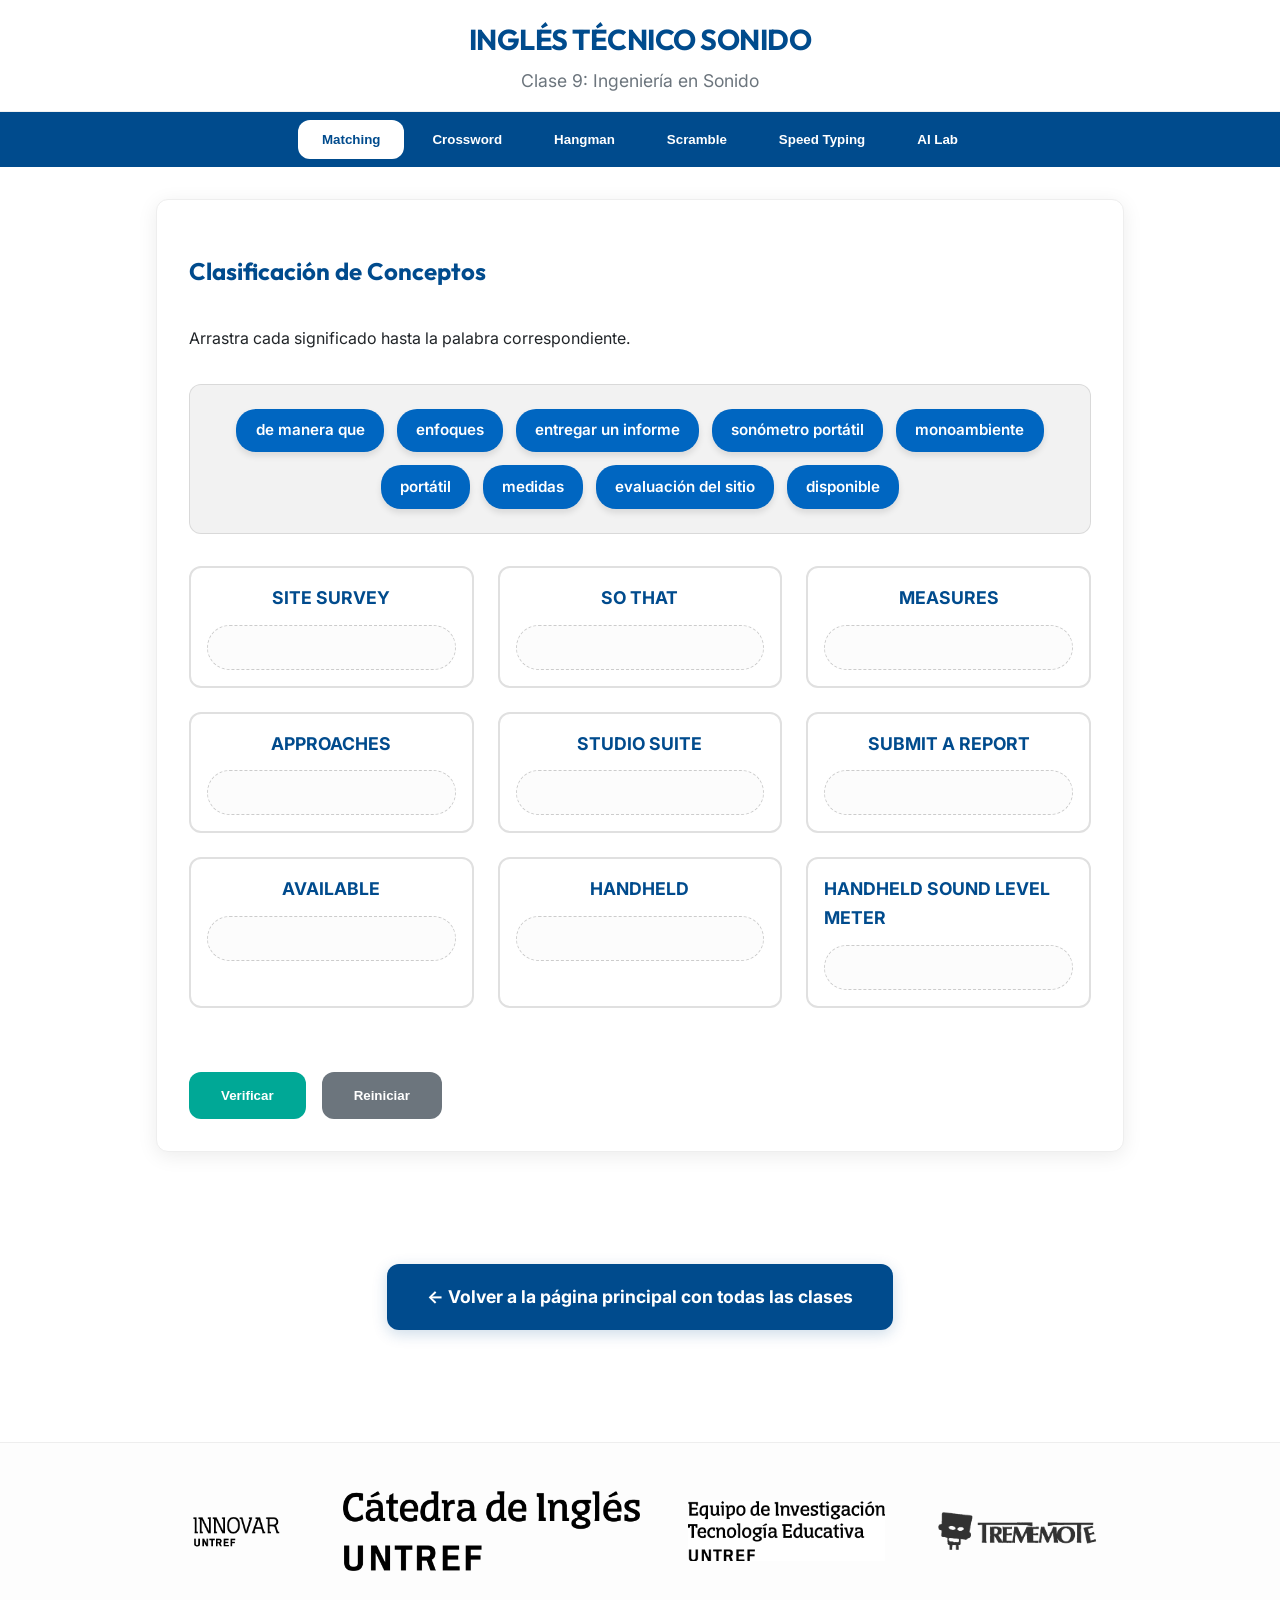
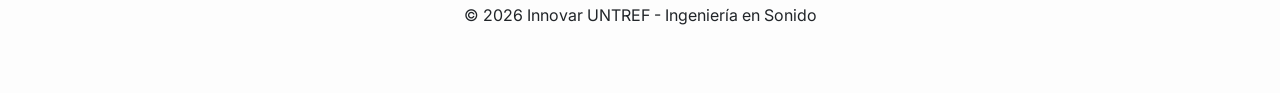
<file: clase 9/clase9.html>
<!DOCTYPE html>
<html lang="es">

<head>
    <meta charset="UTF-8">
    <meta name="viewport" content="width=device-width, initial-scale=1.0">
    <title>UNTREF EdTech - Inglés Técnico</title>
    <link rel="stylesheet" href="../style.css">
    <link rel="preconnect" href="https://fonts.googleapis.com">
    <link rel="preconnect" href="https://fonts.gstatic.com" crossorigin>
    <link href="https://fonts.googleapis.com/css2?family=Inter:wght@400;600;700&family=Outfit:wght@400;700&display=swap"
        rel="stylesheet">
</head>

<body class="untref-edtech-app">
    <header class="app-header">
        <h1 class="header-title">INGLÉS TÉCNICO SONIDO</h1>
        <p class="header-subtitle">Clase 9: Ingeniería en Sonido</p>
    </header>

        <nav class="app-nav">
        <button class="hamburger-btn" id="hamburger-btn" aria-label="Abrir menú">
            <span></span>
            <span></span>
            <span></span>
        </button>
        <div class="nav-links" id="nav-links">
            <button class="nav-btn active" data-target="drag-drop">Matching</button>
            <button class="nav-btn" data-target="crossword">Crossword</button>
            <button class="nav-btn" data-target="hangman">Hangman</button>
            <button class="nav-btn" data-target="word-scramble">Scramble</button>
            <button class="nav-btn" data-target="speed-typing">Speed Typing</button>
            <button class="nav-btn" data-target="ai-lab">AI Lab</button>
        </div>
    </nav>
    <main class="app-content">
        <!-- AI Lab (Default) -->
        <section id="ai-lab" class="activity-section">
            <div class="activity-header">
                <h2>AI Lab: Vocabulario Inteligente</h2>
            </div>
            <div class="innovar-disclaimer">
                <p><strong>El AI Lab: Vocabulario Inteligente de Innovar UNTREF</strong> promueve sistemas abiertos,
                    libres y gratuitos para que utilices sus contenidos con cualquier IA, logrando una compatibilidad
                    universal mediante <strong>Embeddings</strong> que traducen conceptos a un lenguaje matemático común
                    y <strong>Transformers</strong> que garantizan el contexto académico exacto; todo esto potenciado
                    por nuestra curaduría de datos y arquitectura de prompts, diseñada específicamente para guiar al
                    modelo y proporcionar una base de conocimiento sólida, permitiendo así reducir drásticamente las
                    alucinaciones de la IA al seleccionar una palabra para generar un prompt experto.</p>
            </div>

            <div class="word-grid" id="ai-word-grid">
                <!-- Cards injected here -->
            </div>

            <div id="prompt-modal" class="modal">
                <div class="modal-content">
                    <div class="prompt-header">
                        <span class="prompt-badge">IA Prompt Experto</span>
                        
                    </div>
                    <div id="modal-word-title" style="font-weight: bold; margin-bottom: 1rem;"></div>
                    <div id="prompt-content" class="prompt-content"></div>
                    <div class="modal-footer">
                        <button id="copy-prompt" class="action-btn">Copiar Prompt</button>
                        <p class="copy-instruction">Presiona en alguna IA para pegar el prompt copiado</p>
                        <div class="ai-platform-links">
                            <a href="https://chat.openai.com/" target="_blank" class="ai-button chatgpt">ChatGPT</a>
                            <a href="https://gemini.google.com/" target="_blank" class="ai-button gemini">Gemini</a>
                            <a href="https://claude.ai/" target="_blank" class="ai-button claude">Claude</a>
                            <a href="https://huggingface.ai/chat/" target="_blank" class="ai-button hf">HuggingFace</a>
                            <a href="https://www.perplexity.ai/" target="_blank"
                                class="ai-button perplexity">Perplexity</a>
                        </div>
                    </div>
                </div>
            </div>
        <div class="toast"></div>
        </section>

        <!-- Drag & Drop -->
        <section id="drag-drop" class="activity-section active">
            <div class="activity-header">
                <h2>Clasificación de Conceptos</h2>
                <div class="score-display" id="score-drag"></div>
            </div>
            <p>Arrastra cada significado hasta la palabra correspondiente.</p>
            <div class="drag-container">
                <div class="word-pool" id="word-pool"></div>
                <div class="drop-zones"></div>
            </div>
            <div class="action-bar">
                <button id="check-drag" class="action-btn">Verificar</button>
                <button id="reset-drag" class="action-btn secondary">Reiniciar</button>
            </div>
        <div class="toast"></div>
        </section>

        <!-- Crossword -->
        <section id="crossword" class="activity-section">
            <div class="activity-header">
                <h2>Crossword Puzzle</h2>
                <div class="score-display" id="score-crossword"></div>
            </div>
            <p>Resuelve el crucigrama utilizando el vocabulario de la clase.</p>
            <div class="crossword-container">
                <div id="crossword-grid" class="grid-layout"></div>
                <div class="clues">
                    <h3>Pistas</h3>
                    <ul id="clue-list"></ul>
                </div>
            </div>
            <div class="action-bar">
                <button id="check-crossword" class="action-btn">Verificar</button>
                <button id="reset-crossword" class="action-btn secondary">Reiniciar</button>
            </div>
        <div class="toast"></div>
        </section>

        <!-- Hangman -->
        <section id="hangman" class="activity-section">
            <div class="activity-header">
                <h2>The Hangman</h2>
                <div class="score-display" id="score-hangman"></div>
            </div>
            <p>Adivina el término técnico antes de que sea tarde.</p>
            <div class="hangman-container">
                <canvas id="hangman-canvas" width="200" height="250"></canvas>
                <div class="game-info">
                    <div id="word-display" class="word-display"></div>
                    <div id="alphabet" class="alphabet"></div>
                    <p id="hangman-hint"></p>
                </div>
            </div>
            <div class="action-bar">
                <button id="reset-hangman" class="action-btn">Reiniciar Juego</button>
            </div>
        <div class="toast"></div>
        </section>

        <!-- Word Scramble -->
        <section id="word-scramble" class="activity-section">
            <div class="activity-header">
                <h2>Word Scramble</h2>
                <div class="score-display" id="score-scramble"></div>
            </div>
            <div class="game-instructions">
                <strong>📝 Cómo jugar:</strong> Haz clic en las letras para construir la palabra técnica.
            </div>
            <div class="scramble-container">
                <div id="scrambled-word" class="scrambled-word hidden"></div>
                <div id="scramble-letters" class="word-bank"></div>
                <div id="scramble-answer" class="typing-word">_ _ _</div>
                <p id="scramble-hint" class="game-hint"></p>
            </div>
            <div class="action-bar">
                <button id="check-scramble" class="action-btn">Verificar</button>
                <button id="reset-scramble" class="action-btn secondary">Nueva Palabra</button>
            </div>
        <div class="toast"></div>
        </section>

        <!-- Speed Typing -->
        <section id="speed-typing" class="activity-section">
            <div class="activity-header">
                <h2>Speed Typing Challenge</h2>
                <div class="score-display" id="score-typing"></div>
            </div>
            <div class="game-instructions">
                <strong>⚡ Cómo jugar:</strong> Escribe la <strong>traducción al castellano</strong> de la palabra en
                inglés.
            </div>
            <div class="typing-container">
                <div class="typing-stats">
                    <span>Tiempo: <span id="typing-time">50</span>s</span>
                    <span>Puntos: <span id="typing-points">0</span></span>
                </div>
                <div id="typing-word" class="typing-word">¿LISTO?</div>
                <input type="text" id="typing-input" class="game-input" placeholder="Escribe aquí..." autocomplete="off"
                    disabled>
                <div id="typing-ai-recommendation" class="game-instructions hidden" style="margin-top: 2rem;"></div>
            </div>
            <div class="action-bar">
                <button id="start-typing" class="action-btn">Empezar Reto</button>
                <button id="check-typing" class="action-btn" style="display: none;">Verificar</button>
            </div>
        <div class="toast"></div>
        </section>
    </main>

    
    <div class="main-back-container"><a href="../index.html" class="action-btn back-main-btn">&larr; Volver a la página principal con todas las clases</a></div>
    <footer class="app-footer">
        <div class="footer-logo-container">
            <img src="../logo-innovar.png" alt="Innovar UNTREF" class="footer-logo innovar-logo">
            <img src="../logo-catedra.png" alt="Cátedra de Inglés UNTREF" class="footer-logo main-logo">
            <img src="../logo-investigacion-untref.png" alt="Investigación UNTREF" class="footer-logo research-logo">
            <img src="../logo-trememote.png" alt="Trememote" class="footer-logo">
        </div>
        <p>© 2026 Innovar UNTREF - Ingeniería en Sonido</p>
        
    </footer>

    <script src="script.js"></script>
</body>

</html>
</file>
<file: style.css>
:root {
    --primary-color: #004b8d;
    --primary-light: #0066c1;
    --secondary-color: #00a896;
    --accent-color: #ff6f00;
    --bg-color: #ffffff;
    --card-bg: #ffffff;
    --text-color: #212529;
    --muted-text: #6c757d;
    --success-color: #28a745;
    --error-color: #dc3545;
    --border-radius: 12px;
    --shadow: 0 4px 20px rgba(0, 0, 0, 0.08);
}

* {
    box-sizing: border-box;
}

body.untref-edtech-app {
    margin: 0;
    padding: 0;
    font-family: 'Inter', sans-serif;
    background-color: var(--bg-color);
    color: var(--text-color);
    line-height: 1.6;
    overflow-x: hidden;
}

/* For seamless embedding */
html,
body {
    overflow-y: auto;
    scrollbar-width: none;
    /* Firefox */
    -ms-overflow-style: none;
    /* IE/Edge */
}

body::-webkit-scrollbar {
    display: none;
    /* Chrome/Safari */
}

.chatgpt {
    background: #000000 !important;
    color: white !important;
    border: none !important;
}

.chatgpt svg {
    margin-right: 8px;
}

.gemini {
    background: #4285f4 !important;
    color: white !important;
    border: none !important;
}

.claude {
    background: #d97757 !important;
    color: white !important;
    border: none !important;
}

.hf {
    background: #ffbd00 !important;
    color: #000 !important;
    border: none !important;
}

.perplexity {
    background: #20b2aa !important;
    color: white !important;
    border: none !important;
}

.yg {
    background: #f44336 !important;
    color: white !important;
    border: none !important;
    width: 60px !important;
    border-radius: 20px !important;
}

.copy-instruction {
    font-size: 0.85rem;
    color: #666;
    margin: 10px 0 15px;
    font-style: italic;
}

.close-btn {
    color: var(--text-color);
}

h1,
h2,
h3 {
    font-family: 'Outfit', sans-serif;
    color: var(--primary-color);
}

.app-header {
    background: #ffffff;
    padding: 1rem 1.5rem;
    text-align: center;
    border-bottom: 1px solid #f0f0f0;
}

.header-title {    margin: 0;    font-size: 1.8rem;    letter-spacing: -0.5px;    text-transform: uppercase;}.header-subtitle {    margin: 0.3rem 0 0;    font-size: 1.1rem;    color: var(--muted-text);}

.app-nav {
    display: flex;
    justify-content: center;
    background: var(--primary-color);
    padding: 0.5rem;
    gap: 1rem;
    position: sticky;
    top: 0;
    z-index: 100;
}

.nav-btn {
    background: transparent;
    border: none;
    color: white;
    padding: 0.75rem 1.5rem;
    cursor: pointer;
    font-weight: 600;
    border-radius: var(--border-radius);
    transition: all 0.3s ease;
}

.nav-btn:hover {
    background: rgba(255, 255, 255, 0.1);
}

.nav-btn.active {
    background: white;
    color: var(--primary-color);
}

/* Home button container at the bottom */
.main-back-container {
    padding: 3rem 1.5rem;
    text-align: center;
    max-width: 1000px;
    margin: 0 auto;
}

.action-btn.back-main-btn {
    text-decoration: none;
    display: inline-flex;
    align-items: center;
    background: var(--primary-color) !important;
    gap: 10px;
    padding: 1.2rem 2.5rem;
    font-size: 1.1rem;
    box-shadow: 0 4px 15px rgba(0, 75, 141, 0.2);
}

.action-btn.back-main-btn:hover {
    background: var(--primary-light) !important;
    transform: translateY(-2px) scale(1.05);
}

/* Hamburger Menu styles */
.hamburger-btn {
    display: none;
    flex-direction: column;
    justify-content: space-around;
    width: 28px;
    height: 22px;
    background: transparent;
    border: none;
    cursor: pointer;
    padding: 0;
    margin-right: auto;
}

.hamburger-btn span {
    width: 100%;
    height: 3px;
    background: white;
    border-radius: 10px;
    transition: all 0.3s ease;
}

.hamburger-btn.open span:nth-child(1) {
    transform: rotate(45deg) translate(5px, 5px);
}

.hamburger-btn.open span:nth-child(2) {
    opacity: 0;
}

.hamburger-btn.open span:nth-child(3) {
    transform: rotate(-45deg) translate(7px, -7px);
}

@media (max-width: 768px) {
    .app-nav {
        padding: 0.8rem 1.5rem;
        justify-content: space-between;
        align-items: center;
    }

    .hamburger-btn {
        display: flex;
        order: 1;
    }

    .nav-links {
        display: none;
        position: absolute;
        top: 100%;
        left: 0;
        right: 0;
        background: var(--primary-color);
        flex-direction: column;
        padding: 1rem;
        box-shadow: 0 10px 15px rgba(0,0,0,0.1);
        z-index: 99;
    }

    .nav-links.open {
        display: flex;
    }

    .nav-btn {
        width: 100%;
        text-align: left;
    }

    .nav-btn.back-btn {
        margin-right: 0;
        margin-bottom: 0.5rem;
    }
}

.app-content {
    max-width: 1000px;
    margin: 2rem auto;
    padding: 0 1rem;
}

.activity-section {
    display: none;
    background: var(--card-bg);
    padding: 2rem;
    border-radius: var(--border-radius);
    box-shadow: var(--shadow);
    border: 1px solid #eee;
}

.activity-section.active {
    display: block;
    animation: fadeIn 0.5s ease;
}

@keyframes fadeIn {
    from {
        opacity: 0;
        transform: translateY(10px);
    }

    to {
        opacity: 1;
        transform: translateY(0);
    }
}

/* Drag & Drop Paired Layout */
.drag-container {
    margin: 2rem 0;
    display: flex;
    flex-direction: column;
    gap: 2rem;
}

.word-pool {
    display: flex;
    flex-wrap: wrap;
    gap: 0.8rem;
    padding: 1.5rem;
    background: rgba(0, 0, 0, 0.05);
    border-radius: var(--border-radius);
    min-height: 80px;
    justify-content: center;
    border: 1px solid rgba(0, 0, 0, 0.1);
}

.draggable {
    background: var(--primary-light);
    color: white;
    padding: 0.6rem 1.2rem;
    border-radius: 20px;
    cursor: grab;
    user-select: none;
    font-size: 0.95rem;
    font-weight: 600;
    box-shadow: 0 4px 6px rgba(0, 0, 0, 0.1);
    transition: transform 0.2s, background 0.3s;
}

.draggable.dragging {
    opacity: 0.5;
}

.drop-zones {
    display: grid;
    grid-template-columns: repeat(auto-fill, minmax(220px, 1fr));
    gap: 1.5rem;
}

.drop-slot {
    background: white;
    border: 2px solid #e0e0e0;
    border-radius: var(--border-radius);
    padding: 1rem;
    display: flex;
    flex-direction: column;
    align-items: center;
    gap: 0.8rem;
    transition: border-color 0.3s;
}

.drop-slot:hover {
    border-color: var(--primary-color);
}

/* AI Lab Disclaimer Premium Styling */
.innovar-disclaimer {
    background: linear-gradient(135deg, #f8f9fa 0%, #e9ecef 100%);
    border-left: 5px solid var(--primary-color);
    padding: 1.5rem;
    border-radius: 8px;
    margin-bottom: 2rem;
    box-shadow: 0 4px 12px rgba(0, 0, 0, 0.05);
}

.innovar-disclaimer p {
    margin: 0;
    color: var(--text-color);
    font-size: 1.05rem;
    line-height: 1.7;
}

.innovar-disclaimer strong {
    color: var(--primary-color);
}

/* AI Lab Redesign */
.word-grid {
    display: grid;
    grid-template-columns: repeat(auto-fill, minmax(220px, 1fr));
    gap: 1.5rem;
    margin-top: 1rem;
}

.word-card {
    background: white;
    padding: 1.5rem;
    border-radius: var(--border-radius);
    box-shadow: 0 4px 15px rgba(0, 0, 0, 0.05);
    border: 1px solid #eee;
    text-align: center;
    transition: transform 0.3s ease, border-color 0.3s;
}

.word-card:hover {
    transform: translateY(-5px);
    border-color: var(--primary-color);
}

.word-card h3 {
    margin: 0;
    font-size: 1.2rem;
    color: var(--primary-color);
    text-transform: uppercase;
}

.word-card p {
    color: var(--muted-text);
    font-size: 0.9rem;
    margin: 0.5rem 0 1.2rem;
}

.card-actions {
    display: flex;
    flex-wrap: wrap;
    gap: 8px;
    justify-content: center;
}

.card-btn {
    width: 35px;
    height: 35px;
    border-radius: 50%;
    display: flex;
    align-items: center;
    justify-content: center;
    text-decoration: none;
    font-size: 1.1rem;
    background: #f8f9fa;
    border: 1px solid #ddd;
    transition: all 0.2s;
}

.card-btn:hover {
    background: #eee;
    transform: scale(1.1);
}

.card-btn.prompt {
    background: var(--secondary-color);
    color: white;
    border: none;
    cursor: pointer;
}

.card-btn.yt {
    background: #ff0000;
    color: white;
    border: none;
}

.prompt-btn-text {
    background: var(--primary-color);
    color: white;
    border: none;
    padding: 6px 15px;
    border-radius: 20px;
    font-size: 0.8rem;
    font-weight: bold;
    cursor: pointer;
    width: 100%;
    margin-bottom: 10px;
}

/* Estilos para el Prompt In-Page (reemplaza Modal) */
.modal {
    display: none;
    margin-top: 2rem;
    padding: 1.5rem;
    background: #f8f9fa;
    border-radius: var(--border-radius);
    border: 2px solid var(--primary-color);
    box-shadow: none;
    position: relative;
    width: 100%;
}

.modal.active {
    display: block;
    animation: slideDown 0.4s ease;
}

.modal-content {
    background: transparent;
    padding: 0;
    width: 100%;
    max-width: none;
    box-shadow: none;
    border: none;
}

@keyframes slideDown {
    from { opacity: 0; transform: translateY(-10px); }
    to { opacity: 1; transform: translateY(0); }
}

.prompt-content {
    font-family: 'Inter', sans-serif;
    background: #f1f3f5;
    color: #333;
    padding: 1.5rem;
    border-radius: 8px;
    border: 1px solid #dee2e6;
    line-height: 1.6;
    font-size: 1rem;
    margin: 1.5rem 0;
    white-space: pre-wrap;
    user-select: all;
}

.ai-platform-links {
    display: flex;
    flex-wrap: wrap;
    gap: 0.8rem;
    justify-content: center;
    margin-top: 1rem;
}

.ai-button {
    text-decoration: none;
    padding: 10px 18px;
    border-radius: 8px;
    font-size: 0.85rem;
    font-weight: bold;
    color: white;
    transition: all 0.2s;
    display: flex;
    align-items: center;
    gap: 8px;
    box-shadow: 0 2px 4px rgba(0, 0, 0, 0.1);
}

.ai-button:hover {
    transform: translateY(-2px);
    box-shadow: 0 4px 8px rgba(0, 0, 0, 0.15);
}

.ai-badge {
    background: rgba(255, 255, 255, 0.2);
    padding: 2px 6px;
    border-radius: 4px;
    font-size: 0.7rem;
}

.modal-footer {
    border-top: 1px solid rgba(255, 255, 255, 0.1);
    padding-top: 1.5rem;
    margin-top: 1.5rem;
    display: flex;
    flex-direction: column;
    gap: 1rem;
}

.slot-label {
    font-weight: 700;
    color: var(--primary-color);
    font-size: 1.1rem;
    text-transform: uppercase;
}

.slot-content {
    min-height: 45px;
    width: 100%;
    background: #fcfcfc;
    border: 1px dashed #ccc;
    border-radius: 30px;
    display: flex;
    align-items: center;
    justify-content: center;
}

/* Fill in Blanks */
.word-bank {
    display: flex;
    flex-wrap: wrap;
    gap: 0.8rem;
    padding: 1rem;
    background: rgba(0, 75, 141, 0.05);
    border-radius: var(--border-radius);
    margin-bottom: 1.5rem;
    justify-content: center;
    border: 1px solid rgba(0, 75, 141, 0.1);
}

.bank-word {
    background: white;
    padding: 0.4rem 0.8rem;
    border-radius: 4px;
    border: 1px solid #ddd;
    font-size: 0.9rem;
    color: var(--primary-color);
    font-weight: 600;
}

.fill-paragraph {
    font-size: 1.1rem;
    line-height: 2.2;
    text-align: justify;
}

.fill-input {
    border: none;
    border-bottom: 2px solid var(--primary-color);
    background: rgba(0, 75, 141, 0.05);
    padding: 2px 8px;
    width: auto;
    min-width: 80px;
    text-align: center;
    font-family: inherit;
    font-weight: 600;
    margin: 0 4px;
    border-radius: 4px 4px 0 0;
    transition: all 0.3s ease;
}

.fill-input::placeholder {
    color: var(--error-color);
    font-size: 0.85rem;
    opacity: 0.8;
}

/* Crossword */
.crossword-container {
    display: flex;
    gap: 2rem;
    flex-wrap: wrap;
    align-items: flex-start;
    justify-content: center;
    margin-top: 1rem;
    width: 100%;
    overflow-x: auto;
    padding-bottom: 1rem;
}

.grid-layout {
    background: #333;
    padding: 2px;
    border-radius: 4px;
    box-shadow: 0 4px 15px rgba(0, 0, 0, 0.2);
    display: grid !important;
    gap: 0px !important;
    border: 2px solid #333;
}

.grid-cell {
    width: 30px;
    height: 30px;
    border: 1px solid #eee;
    display: flex;
    align-items: center;
    justify-content: center;
    position: relative;
    background: white;
    margin: 0;
}

.grid-cell input {
    width: 100%;
    height: 100%;
    border: none;
    text-align: center;
    font-size: 1rem;
    font-weight: bold;
    text-transform: uppercase;
}

.empty-cell {
    background: #333;
    border-color: #333;
}

.cell-num {
    position: absolute;
    top: 1px;
    left: 1px;
    font-size: 0.55rem;
    color: var(--primary-color);
    font-weight: bold;
    z-index: 10;
    line-height: 1;
    background: rgba(255, 255, 255, 0.8);
    pointer-events: none;
}

.clues {
    flex: 1;
    min-width: 250px;
    text-align: left;
}

.clues ul {
    list-style: none;
    padding: 0;
}

.clues li {
    margin-bottom: 0.8rem;
    padding-bottom: 0.5rem;
    border-bottom: 1px solid #eee;
}

.hangman-container {
    display: flex;
    align-items: center;
    gap: 3rem;
    flex-wrap: wrap;
    justify-content: center;
}

.word-display {
    font-size: 2.5rem;
    letter-spacing: 0.5rem;
    font-family: monospace;
    margin-bottom: 1.5rem;
}

/* Scoring & Buttons */
.section-header {
    display: flex;
    justify-content: space-between;
    align-items: center;
    margin-bottom: 1rem;
    border-bottom: 2px solid rgba(0, 75, 141, 0.1);
    padding-bottom: 0.5rem;
}

.score-display {
    display: flex;
    gap: 4px;
}

.untref-star {
    font-size: 1.5rem;
    color: #ffd700;
    text-shadow: 0 0 5px rgba(255, 215, 0, 0.5);
    animation: bounce 0.5s ease;
}

@keyframes bounce {

    0%,
    100% {
        transform: scale(1);
    }

    50% {
        transform: scale(1.3);
    }
}

.action-bar {
    display: flex;
    gap: 1rem;
    margin-top: 2rem;
}

.action-btn.secondary {
    background: #6c757d;
}

.alphabet {
    display: grid;
    grid-template-columns: repeat(auto-fill, minmax(35px, 1fr));
    gap: 5px;
    max-width: 400px;
}

.letter-btn {
    padding: 10px;
    cursor: pointer;
    border: 1px solid #ddd;
    background: white;
    border-radius: 5px;
}

.letter-btn:disabled {
    opacity: 0.5;
    cursor: not-allowed;
}

.letter-btn.correct {
    background: var(--success-color);
    color: white;
}

.letter-btn.wrong {
    background: var(--error-color);
    color: white;
}

/* Action Buttons */
.action-btn {
    background: var(--secondary-color);
    color: white;
    border: none;
    padding: 1rem 2rem;
    border-radius: var(--border-radius);
    cursor: pointer;
    font-weight: 700;
    margin-top: 2rem;
    transition: transform 0.2s;
}

.action-btn:hover {
    transform: scale(1.02);
    filter: brightness(1.1);
}

/* Feedback In-Page (reemplaza toast flotante) */
.toast {
    margin-top: 1rem;
    padding: 0.8rem 1.5rem;
    border-radius: 8px;
    color: white;
    font-weight: 600;
    text-align: center;
    width: 100%;
    display: none;
}

.toast.active {
    display: block;
    animation: fadeIn 0.3s ease;
}

.hidden {
    opacity: 0;
    pointer-events: none;
}

.game-instructions {
    background: rgba(0, 75, 141, 0.05);
    border-left: 4px solid var(--primary-color);
    padding: 1rem 1.5rem;
    margin-bottom: 2rem;
    border-radius: 0 8px 8px 0;
    font-size: 0.95rem;
    color: #444;
    line-height: 1.5;
    text-align: left;
}

.game-instructions strong {
    color: var(--primary-color);
}

.scramble-container,
.typing-container {
    padding: 2.5rem;
    background: #fdfdfd;
    border-radius: var(--border-radius);
    text-align: center;
    border: 2px dashed #eee;
    margin: 2rem 0;
    transition: all 0.3s ease;
}

.scrambled-word {
    font-size: 3rem;
    font-weight: 800;
    letter-spacing: 12px;
    color: var(--primary-color);
    margin-bottom: 1.5rem;
    text-transform: uppercase;
    text-shadow: 2px 2px 0 rgba(0, 0, 0, 0.05);
}

.typing-word {
    font-size: 3.5rem;
    font-weight: 800;
    color: var(--secondary-color);
    margin: 2rem 0;
    min-height: 5rem;
    display: flex;
    align-items: center;
    justify-content: center;
    text-shadow: 2px 2px 0 rgba(0, 0, 0, 0.05);
}

.game-hint {
    color: #666;
    font-style: italic;
    margin-bottom: 2rem;
    font-size: 1.1rem;
}

.game-input {
    width: 100%;
    max-width: 450px;
    padding: 1.2rem;
    border: 2px solid #ddd;
    border-radius: 12px;
    font-size: 1.4rem;
    text-align: center;
    outline: none;
    transition: all 0.3s;
    background: white;
    box-shadow: inset 0 2px 4px rgba(0, 0, 0, 0.05);
}

.game-input:focus {
    border-color: var(--primary-color);
    box-shadow: 0 0 0 4px rgba(0, 75, 141, 0.1);
}

.game-input:disabled {
    background: #f1f3f5;
    cursor: not-allowed;
    opacity: 0.7;
}

.typing-stats {
    display: flex;
    justify-content: center;
    gap: 3rem;
    font-weight: 800;
    color: var(--primary-color);
    font-size: 1.3rem;
    margin-bottom: 1rem;
    background: rgba(0, 75, 141, 0.05);
    padding: 10px 20px;
    border-radius: 30px;
    display: inline-flex;
}

/* Footer & Logos */
.app-footer {
    background: #fdfdfd;
    padding: 3rem 1.5rem;
    text-align: center;
    border-top: 1px solid #eee;
    margin-top: 4rem;
}

.footer-logo-container {
    display: flex;
    justify-content: center;
    align-items: center;
    gap: 3rem;
    margin-bottom: 2rem;
    flex-wrap: wrap;
}

.footer-logo {
    max-height: 45px;
    width: auto;
    object-fit: contain;
    filter: grayscale(1) brightness(0);
    opacity: 0.8;
    transition: all 0.3s ease;
}

.footer-logo.main-logo {
    max-height: 80px;
    opacity: 1;
}

.footer-logo.innovar-logo {
    max-height: 65px;
    opacity: 1;
}

.footer-logo.research-logo {
    max-height: 60px;
    opacity: 1;
    filter: invert(1); /* Fondo blanco, letras negras */
}
@media (max-width: 768px) {
    .footer-logo-container {
        gap: 1.5rem;
    }

    .footer-logo {
        max-height: 35px;
    }

    .footer-logo.main-logo {
        max-height: 50px;
    }

    .footer-logo.innovar-logo {
        max-height: 45px;
    }

    .nav-btn {
        padding: 0.5rem 0.8rem;
        font-size: 0.8rem;
    }

    .hangman-container {
        flex-direction: column;
    }
}
</file>
